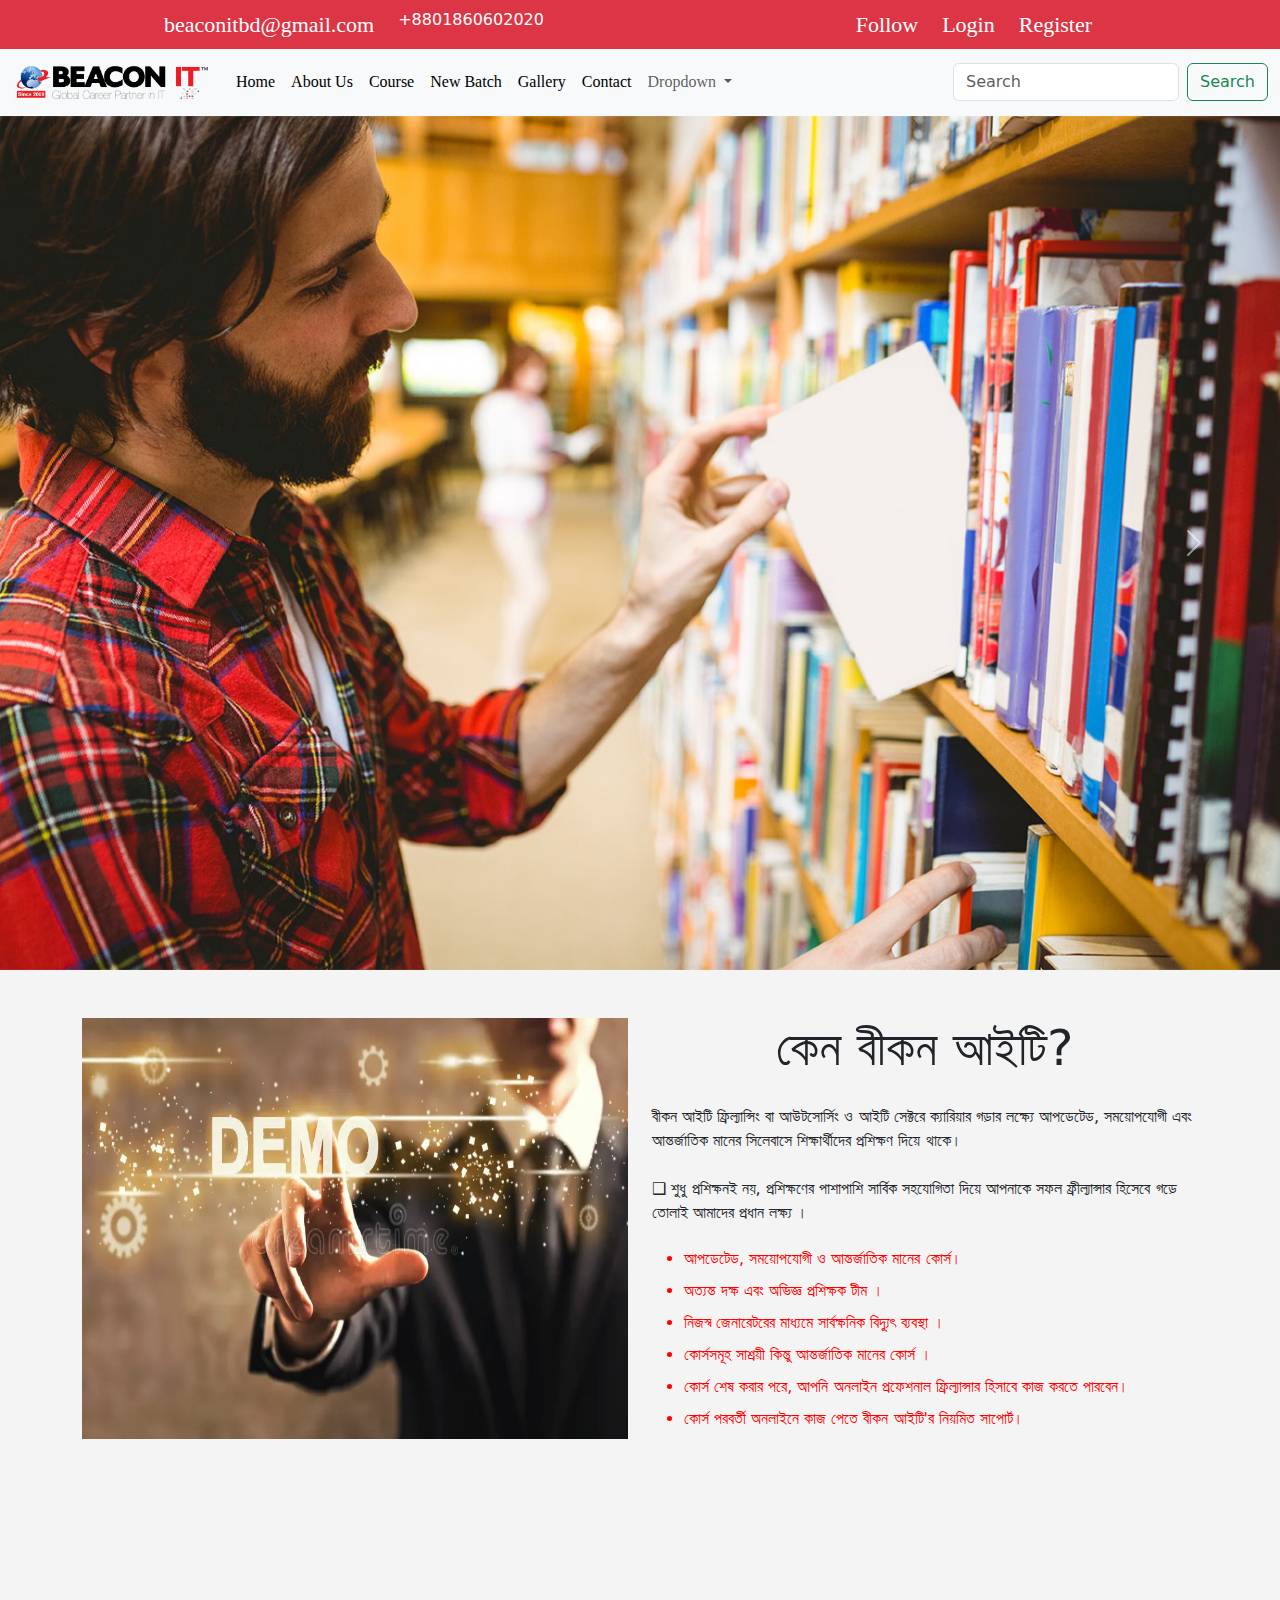
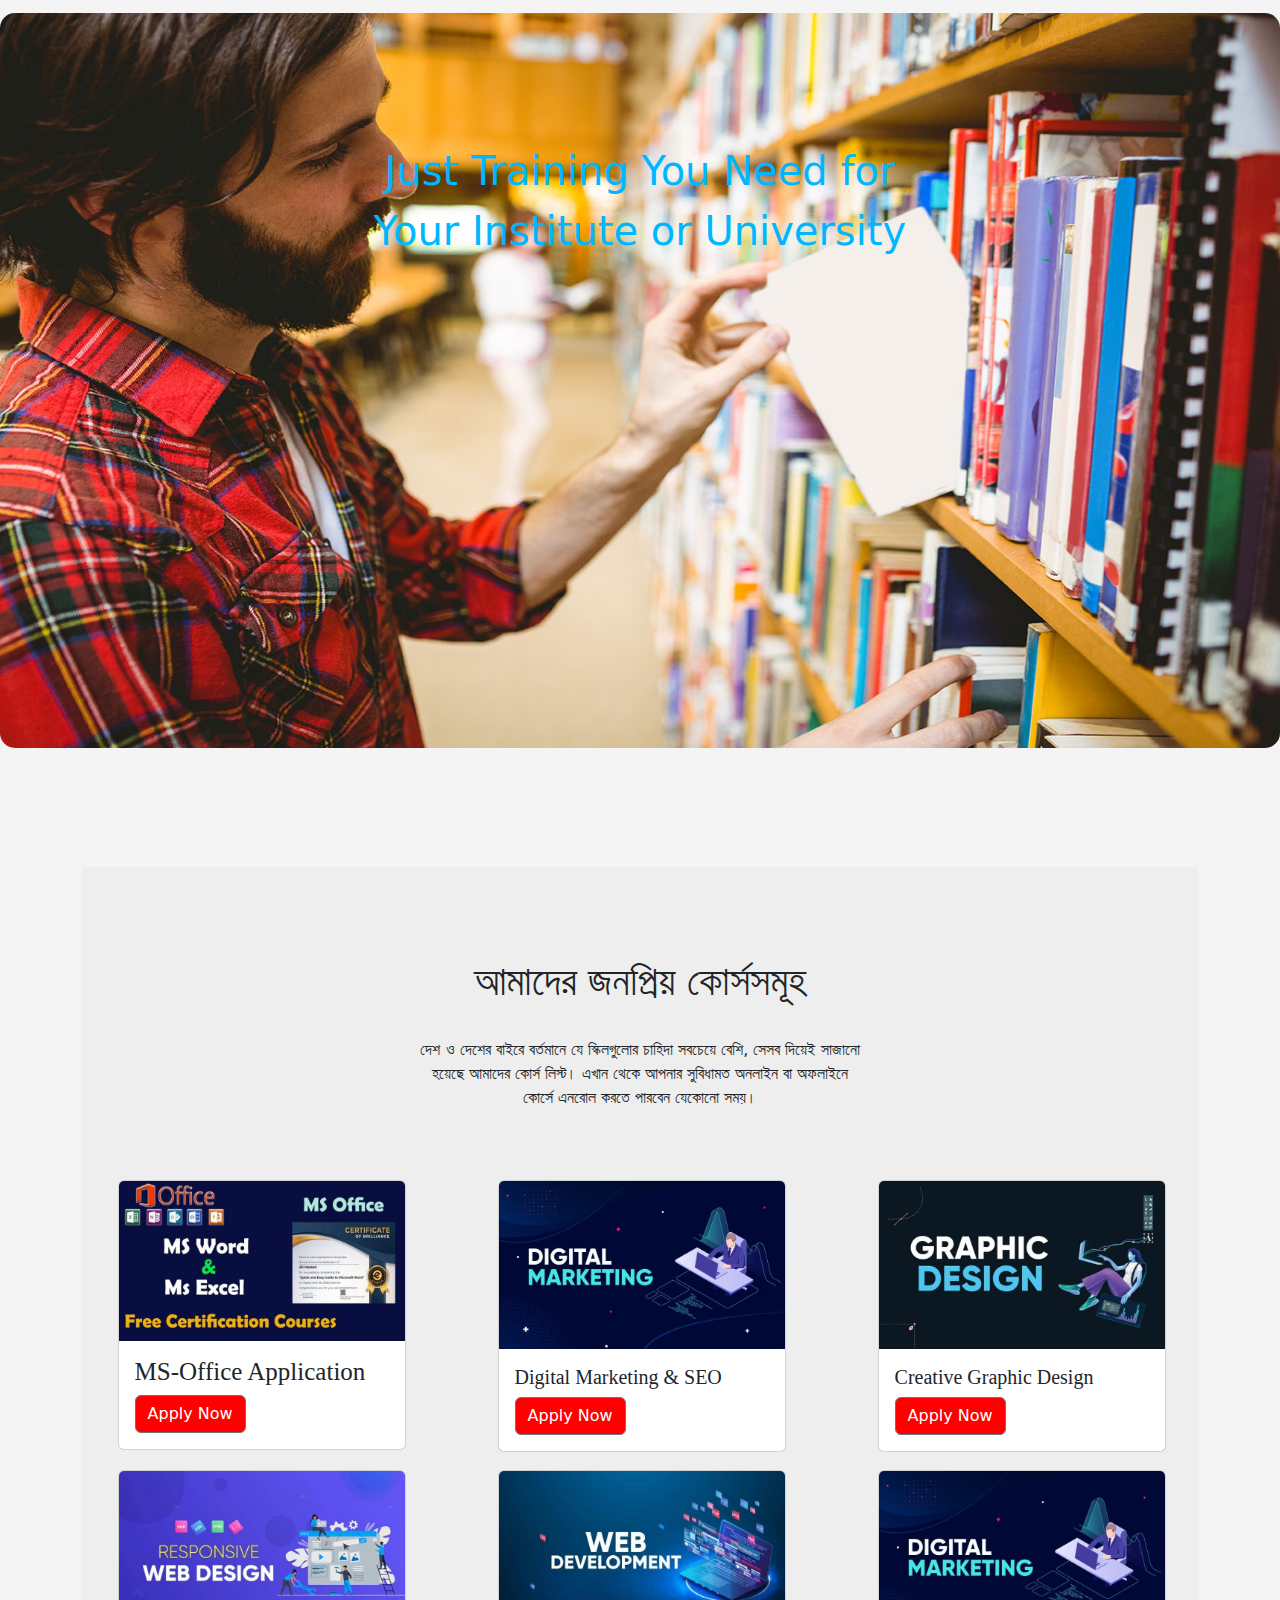
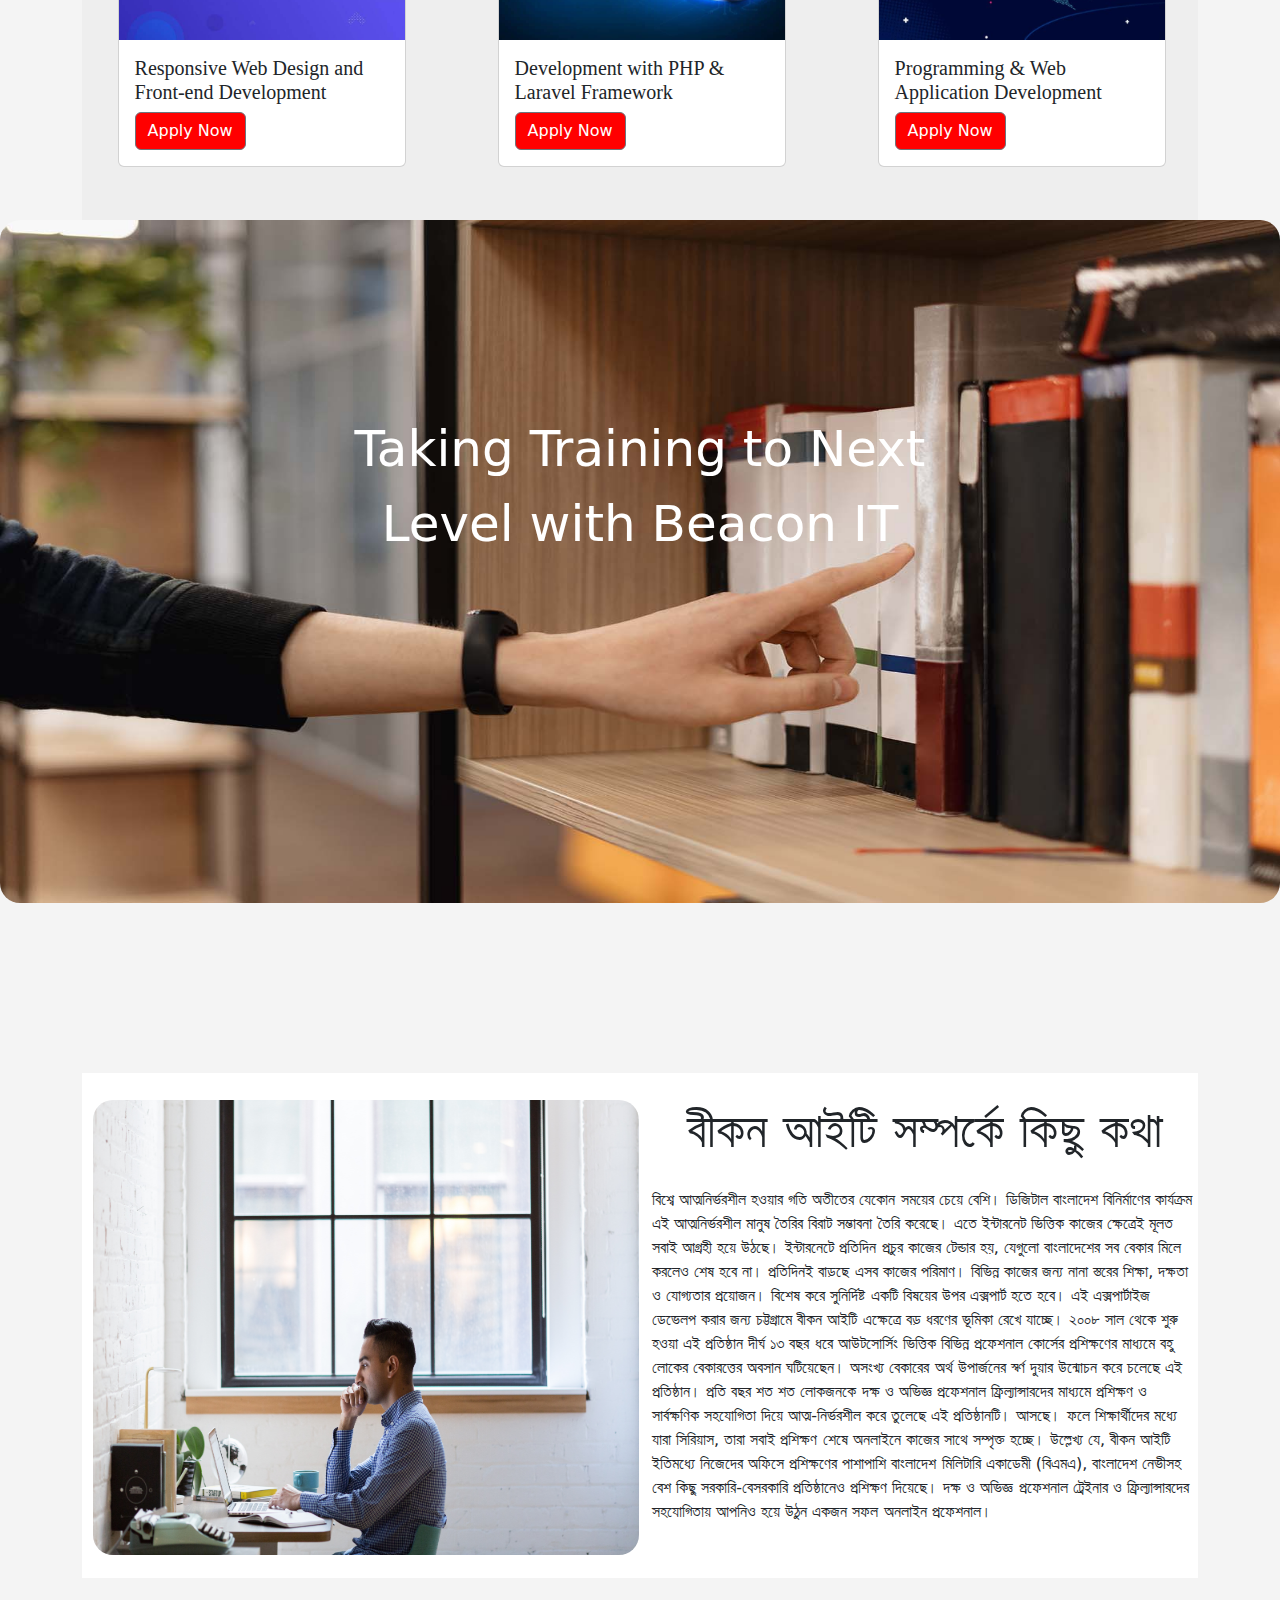
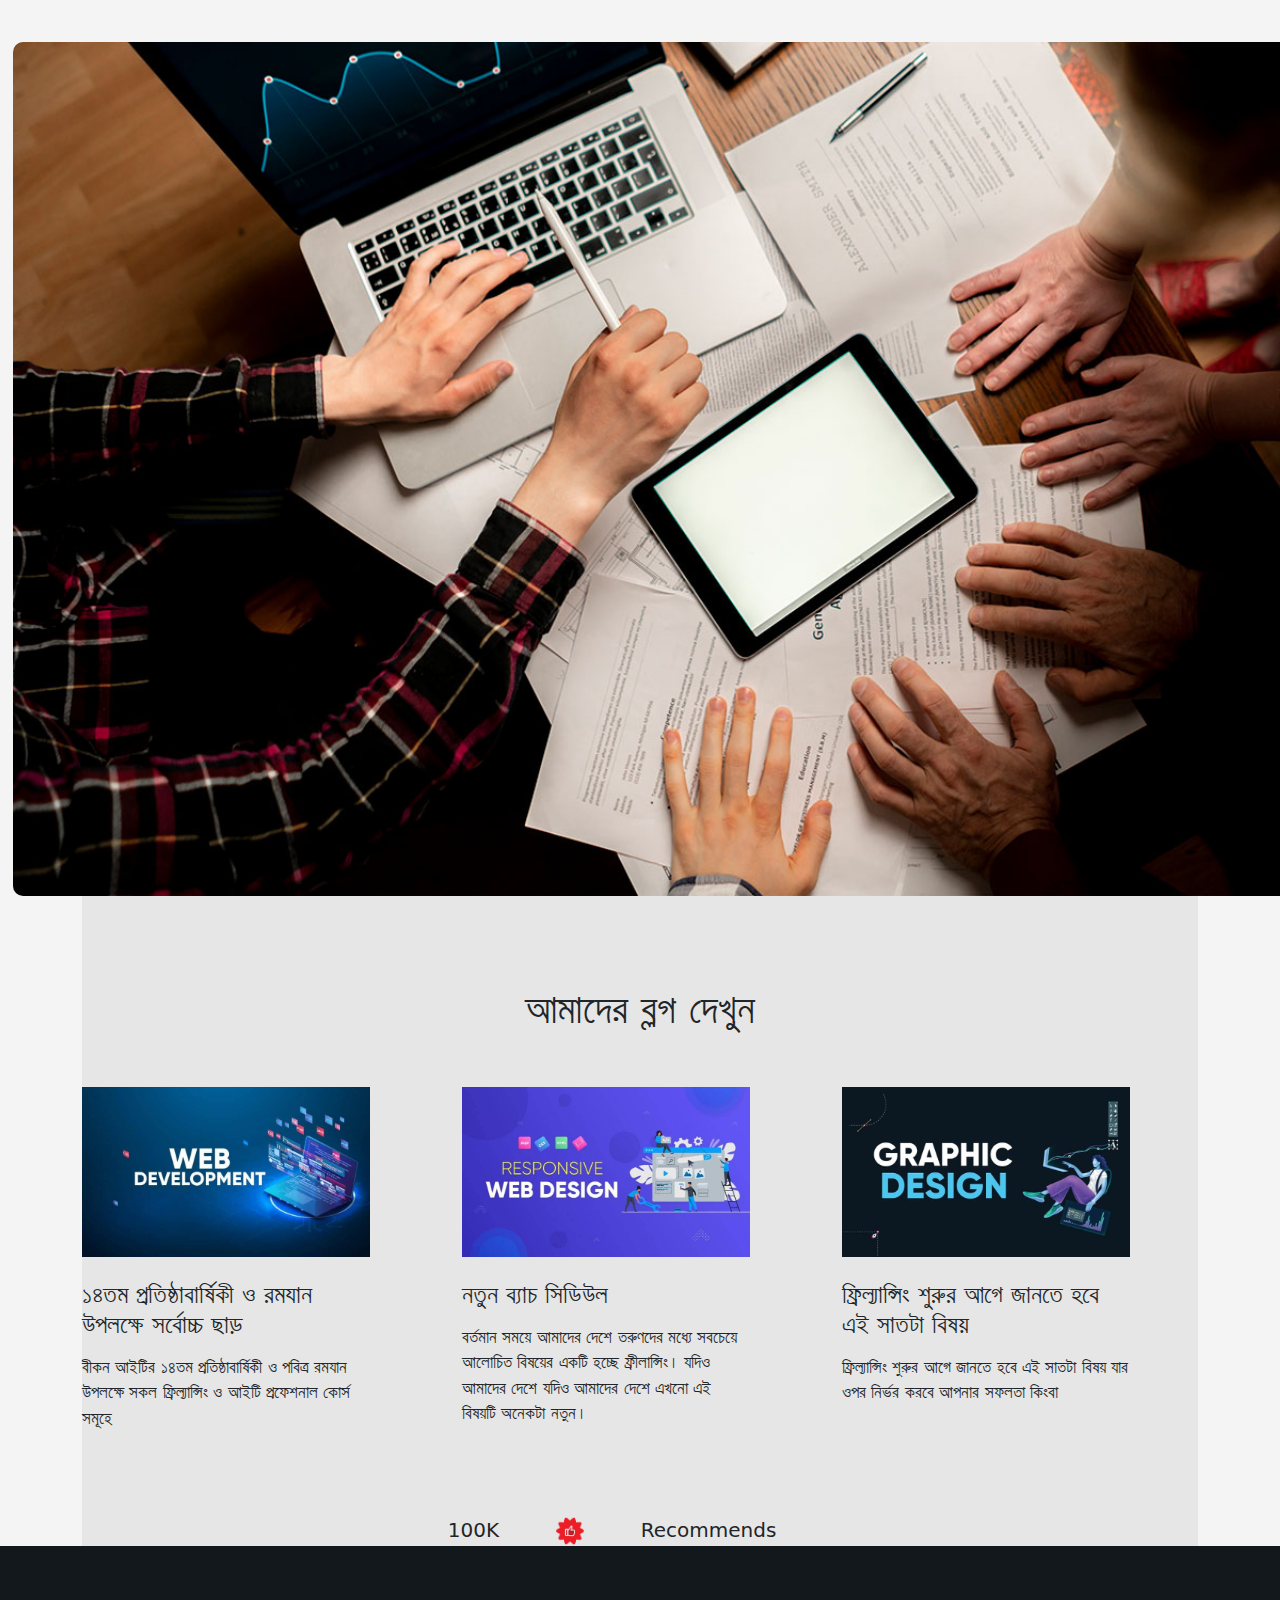
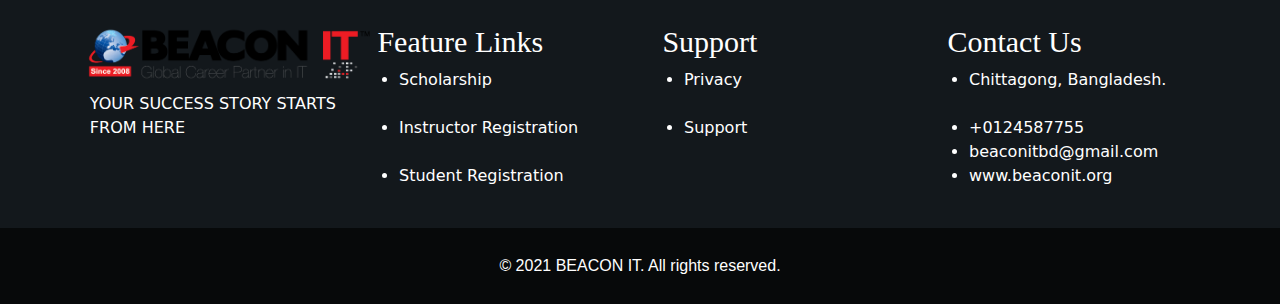
<file: index.html>
<!DOCTYPE html>
<html lang="en">
<head>
    <meta charset="UTF-8">
    <meta name="viewport" content="width=device-width, initial-scale=1.0">
    <title>Beconit.com</title>
    <link rel="stylesheet" href="css/bootstrap.min.css">
    <link rel="stylesheet" href="style.css">
    <link rel="stylesheet" href="https://cdnjs.cloudflare.com/ajax/libs/font-awesome/6.4.2/css/all.min.css" integrity="sha512-z3gLpd7yknf1YoNbCzqRKc4qyor8gaKU1qmn+CShxbuBusANI9QpRohGBreCFkKxLhei6S9CQXFEbbKuqLg0DA==" crossorigin="anonymous" referrerpolicy="no-referrer" />
</head>
<body>
    <!-- top-bar -->
    <div class="row">
        <div class="col-12">
            <div class="d-flex justify-content-around bg-danger text-white p-2">
                <div class="d-flex">
                    <div class="me-4"> beaconitbd@gmail.com </div>
                    <div> +8801860602020 </div>
                </div>
                <div class="d-flex">
                    <div class="me-4">Follow</div>
                    <div class="me-4">Login</div>
                    <div class="me-4">Register</div>
                </div>
            </div>
        </div>
    </div>
    <!-- end -->
 <!-- navabr -->
 
 <nav class="navbar navbar-expand-lg bg-body-tertiary">
    <div class="container-fluid">
      <a class="navbar-brand" href="#"><img class="logo" src="./logo/logo.png" alt=""></a>
      <button class="navbar-toggler" type="button" data-bs-toggle="collapse" data-bs-target="#navbarSupportedContent" aria-controls="navbarSupportedContent" aria-expanded="false" aria-label="Toggle navigation">
        <span class="navbar-toggler-icon"></span>
      </button>
      <div class="collapse navbar-collapse" id="navbarSupportedContent">
        <ul class="navbar-nav me-auto mb-2 mb-lg-0">
          <li class="nav-item">
            <a class="nav-link active fonttag" aria-current="page" href="#">Home</a>
          </li>
          <li class="nav-item">
            <a class="nav-link active fonttag" aria-current="page" href="./About.html">About Us</a>
          </li>
          <li class="nav-item">
            <a class="nav-link active fonttag" href="#">Course</a>
          </li>
          <li class="nav-item">
            <a class="nav-link active fonttag" href="#">New Batch</a>
          </li>
          <li class="nav-item">
            <a class="nav-link active fonttag" href="#">Gallery</a>
          </li>
          <li class="nav-item">
            <a class="nav-link active fonttag" href="./course.html">Contact</a>
          </li>
          <li class="nav-item dropdown fonttag">
            <a class="nav-link dropdown-toggle" href="#" role="button" data-bs-toggle="dropdown" aria-expanded="false">
              Dropdown
            </a>
            <ul class="dropdown-menu">
              <li><a class="dropdown-item" href="#">Action</a></li>
              <li><a class="dropdown-item" href="#">Another action</a></li>
              <li><hr class="dropdown-divider"></li>
              <li><a class="dropdown-item" href="#">Something else here</a></li>
            </ul>
          </li>
        </ul>
        <form class="d-flex" role="search">
          <input class="form-control me-2" type="search" placeholder="Search" aria-label="Search">
          <button class="btn btn-outline-success" type="submit">Search</button>
        </form>
      </div>
    </div>
  </nav>


  <!-- end -->
  <!-- slider -->
  <div class="row">
    <div id="carouselExampleFade" class="carousel slide carousel-fade" data-bs-ride="carousel">
      <div class="carousel-inner">
        <div class="carousel-item active">
          <img src="./slider/2.jpg" class="d-block w-100" alt="...">
        </div>
        <div class="carousel-item">
          <img src="./slider/1.jpg" class="d-block w-100" alt="...">
        </div>
        <div class="carousel-item">
          <img src="./slider/5.jpg" class="d-block w-100" alt="...">
        </div>
      </div>
      <button class="carousel-control-prev" type="button" data-bs-target="#carouselExampleFade" data-bs-slide="prev">
        <span class="carousel-control-prev-icon" aria-hidden="true"></span>
        <span class="visually-hidden">Previous</span>
      </button>
      <button class="carousel-control-next" type="button" data-bs-target="#carouselExampleFade" data-bs-slide="next">
        <span class="carousel-control-next-icon" aria-hidden="true"></span>
        <span class="visually-hidden">Next</span>
      </button>
    </div>
  </div>
  <!-- কেন বীকন আইটি? -->
  <div class="container mt-5">
    <div class="banner1">
    <div class="row">
      <div class="col-sm-12 col-md-6 col-lg-6">
          <img src="./logo/demo.png" alt="">
      </div>
      <div class="col-sm-12 col-md-6 col-lg-6">
        <h2 class="h2-tag">কেন বীকন আইটি?</h2>
        <p class="p-tag">

          বীকন আইটি ফ্রিল্যান্সিং বা আউটসোর্সিং ও আইটি সেক্টরে ক্যারিয়ার গড়ার লক্ষ্যে আপডেটেড, সময়োপযোগী এবং আন্তর্জাতিক মানের সিলেবাসে শিক্ষার্থীদের প্রশিক্ষণ দিয়ে থাকে। 
          
         <br><br> ❑ শুধু প্রশিক্ষনই নয়, প্রশিক্ষণের পাশাপাশি সার্বিক সহযোগিতা দিয়ে আপনাকে সফল ফ্রীল্যান্সার হিসেবে গড়ে তোলাই আমাদের প্রধান লক্ষ্য ।
          </p>
          <ul class="ul-tag">
            <li>আপডেটেড, সময়োপযোগী ও আন্তর্জাতিক মানের কোর্স। </li>
            <li class="mt-2"> অত্যন্ত দক্ষ এবং অভিজ্ঞ প্রশিক্ষক টীম । </li>
            <li class="mt-2"> নিজস্ব জেনারেটরের মাধ্যমে সার্বক্ষনিক বিদ্যুৎ ব্যবস্থা । </li>
            <li class="mt-2"> কোর্সসমূহ সাশ্রয়ী কিন্তু আন্তর্জাতিক মানের কোর্স । </li>
            <li class="mt-2">কোর্স শেষ করার পরে, আপনি অনলাইন প্রফেশনাল ফ্রিল্যান্সার হিসাবে কাজ করতে পারবেন। </li>
            <li class="mt-2"> কোর্স পরবর্তী অনলাইনে কাজ পেতে বীকন আইটি'র নিয়মিত সাপোর্ট। </li>
          </ul>
      </div>
    </div>
  </div>
  </div>
  <!-- img1 -->
  <div class="img1">
  <div class="row">
    <div class="col-12">
      <p>Just Training You Need for <br>
        Your Institute or University </p>
      <img class="img1" src="./slider/2.jpg" alt="">
    </div>
  </div>
</div>
<!-- আমাদের জনপ্রিয় কোর্সসমূহ  card-->

  <div class="container">
    <div class="text">
    <div class="row">
      <div class="col-12">
        <h1>আমাদের জনপ্রিয় কোর্সসমূহ</h1>
        <p>দেশ ও দেশের বাইরে বর্তমানে যে স্কিলগুলোর চাহিদা সবচেয়ে বেশি, সেসব দিয়েই সাজানো <br> হয়েছে আমাদের কোর্স লিস্ট। এখান থেকে আপনার সুবিধামত অনলাইন বা অফলাইনে <br>কোর্সে এনরোল করতে পারবেন যেকোনো সময়।</p>
      </div>
      <div class="col-sm-12 col-md-6 col-lg-4">
        <div class="card card1" style="width: 18rem;">
          <img src="./card/1.jpg" class="card-img-top" alt="...">
          <div class="card-body">
            <h3>MS-Office Application</h3>
            <a href="#" class="btn btn-secondary apply">Apply Now</a>
          </div>
        </div>
      </div>
      <div class="col-sm-12 col-md-6 col-lg-4">
        <div class="card card2" style="width: 18rem;">
          <img src="./card/2.jpg" class="card-img-top" alt="...">
          <div class="card-body">
            <h3>Digital Marketing & SEO</h3>
            <a href="#" class="btn btn-secondary apply">Apply Now</a>
          </div>
        </div>
      </div>
      <div class="col-sm-12 col-md-6 col-lg-4">
        <div class="card card3" style="width: 18rem;">
          <img src="./card/3.jpg" class="card-img-top" alt="...">
          <div class="card-body">
            <h3>Creative Graphic Design </h3>
            <a href="#" class="btn btn-secondary apply">Apply Now</a>
          </div>
        </div>
      </div>
      <div class="col-sm-12 col-md-6 col-lg-4">
        <div class="card card4" style="width: 18rem;">
          <img src="./card/4.jpg" class="card-img-top" alt="...">
          <div class="card-body">
            <h3>Responsive Web Design and Front-end Development</h3>
            <a href="#" class="btn btn-secondary apply">Apply Now</a>
          </div>
        </div>
      </div>
      <div class="col-sm-12 col-md-6 col-lg-4">
        <div class="card card5" style="width: 18rem;">
          <img src="./card/5.jpg" class="card-img-top" alt="...">
          <div class="card-body">
            <h3> Development with PHP & Laravel Framework</h3>
            <a href="#" class="btn btn-secondary apply">Apply Now</a>
          </div>
        </div>
      </div>
      <div class="col-sm-12 col-md-6 col-lg-4">
        <div class="card card6" style="width: 18rem;">
          <img src="./card/2.jpg" class="card-img-top" alt="...">
          <div class="card-body">
            <h3>Programming & Web Application Development</h3>
            <a href="#" class="btn btn-secondary apply">Apply Now</a>
          </div>
        </div>
      </div>
    </div>
  </div>
  </div>
  <!-- pitcher -->
  <div class="img02">
    <div class="row">
      <div class="col-12">
        <p>Taking Training to Next <br>
          Level with Beacon IT</p>
        <img src="./slider/5.jpg" alt="">
      </div>
    </div>
  </div>
  <!-- banner2 -->
  <div class="container">
    <div class="banner2">
      <div class="row">
        <div class="col-sm-12 col-md-6 col-lg-6">
            <img src="./img/1.jpg" alt="">
        </div>
        <div class="col-sm-12 col-md-6 col-lg-6">
          <h1>বীকন আইটি সম্পর্কে কিছু কথা </h1>
          <p>

            বিশ্বে আত্মনির্ভরশীল হওয়ার গতি অতীতের যেকোন সময়ের চেয়ে বেশি। ডিজিটাল বাংলাদেশ বিনির্মাণের কার্যক্রম এই আত্মনির্ভরশীল মানুষ তৈরির বিরাট সম্ভাবনা তৈরি করেছে। এতে ইন্টারনেট ভিত্তিক কাজের ক্ষেত্রেই মূলত সবাই আগ্রহী হয়ে উঠছে। ইন্টারনেটে প্রতিদিন প্রচুর কাজের টেন্ডার হয়, যেগুলো বাংলাদেশের সব বেকার মিলে করলেও শেষ হবে না। প্রতিদিনই বাড়ছে এসব কাজের পরিমাণ। বিভিন্ন কাজের জন্য নানা স্তরের শিক্ষা, দক্ষতা ও যোগ্যতার প্রয়োজন। বিশেষ করে সুনির্দিষ্ট একটি বিষয়ের উপর এক্সপার্ট হতে হবে। এই এক্সপার্টাইজ ডেভেলপ করার জন্য চট্টগ্রামে বীকন আইটি এক্ষেত্রে বড় ধরণের ভূমিকা রেখে যাচ্ছে। ২০০৮ সাল থেকে শুরু হওয়া এই প্রতিষ্ঠান দীর্ঘ ১৩ বছর ধরে আউটসোর্সিং ভিত্তিক বিভিন্ন প্রফেশনাল কোর্সের প্রশিক্ষণের মাধ্যমে বহু লোকের বেকারত্তের অবসান ঘটিয়েছেন। অসংখ্য বেকারের অর্থ উপার্জনের স্বর্ণ দুয়ার উন্মোচন করে চলেছে এই প্রতিষ্ঠান। প্রতি বছর শত শত লোকজনকে দক্ষ ও অভিজ্ঞ প্রফেশনাল ফ্রিল্যান্সারদের মাধ্যমে প্রশিক্ষণ ও  সার্বক্ষণিক সহযোগিতা দিয়ে আত্ম-নির্ভরশীল করে তুলেছে এই প্রতিষ্ঠানটি।  আসছে। ফলে শিক্ষার্থীদের মধ্যে যারা সিরিয়াস, তারা সবাই প্রশিক্ষণ শেষে অনলাইনে কাজের সাথে সম্পৃক্ত হচ্ছে। উল্লেখ্য যে, বীকন আইটি ইতিমধ্যে নিজেদের অফিসে প্রশিক্ষণের পাশাপাশি বাংলাদেশ মিলিটারি একাডেমী (বিএমএ), বাংলাদেশ নেভীসহ বেশ কিছু সরকারি-বেসরকারি প্রতিষ্ঠানেও প্রশিক্ষণ দিয়েছে।
            দক্ষ ও অভিজ্ঞ প্রফেশনাল ট্রেইনার ও ফ্রিল্যান্সারদের সহযোগিতায় আপনিও হয়ে উঠুন একজন সফল অনলাইন প্রফেশনাল।
            </p>
        </div>
      </div>
    </div>
  </div>
  <!-- img3 -->
  <div class="img3">
    <div class="row">
      <div class="col-12">
        <img src="./img/2.jpg" alt="">
      </div>
    </div>
  </div>
<!-- আমাদের ব্লগ দেখুন -->
  <div class="container">
    <div class="myblog">
      <div class="row">
        <div class="col-12">
          <h1>আমাদের ব্লগ দেখুন</h1>
        </div>

        <div class="col-sm-12 col-md-6 col-lg-4">
          <div class=" card11" style="width: 18rem;">
            <img src="./card/5.jpg" class="card-img-top" alt="...">
            <div class="card-body">
              <h5>১৪তম প্রতিষ্ঠাবার্ষিকী ও রমযান উপলক্ষে সর্বোচ্চ ছাড়</h5>
              <p>বীকন আইটির ১৪তম প্রতিষ্ঠাবার্ষিকী ও পবিত্র রমযান উপলক্ষে সকল ফ্রিল্যান্সিং ও আইটি প্রফেশনাল কোর্স সমূহে</p>
              
            </div>
          </div>
        </div>
        <div class="col-sm-12 col-md-6 col-lg-4">
          <div class=" card12" style="width: 18rem;">
            <img src="./card/4.jpg" class="card-img-top" alt="...">
            <div class="card-body">
              <h5>নতুন ব্যাচ সিডিউল</h5>
             <p>বর্তমান সময়ে আমাদের দেশে তরুণদের মধ্যে সবচেয়ে আলোচিত বিষয়ের একটি হচ্ছে ফ্রীলান্সিং। যদিও আমাদের দেশে যদিও আমাদের দেশে এখনো এই বিষয়টি অনেকটা নতুন।</p>
              
            </div>
          </div>
        </div>
        <div class="col-sm-12 col-md-6 col-lg-4">
          <div class=" card13" style="width: 18rem;">
            <img src="./card/3.jpg" class="card-img-top" alt="...">
            <div class="card-body">
             <h5>ফ্রিল্যান্সিং শুরুর আগে জানতে হবে এই সাতটা বিষয়</h5>
             <p>ফ্রিল্যান্সিং শুরুর আগে জানতে হবে এই সাতটা বিষয় যার ওপর নির্ভর করবে আপনার সফলতা কিংবা</p>
              
            </div>
          </div>
        </div>
        <!-- 100K -->
        <div class=" d-flex justify-content-center tag2">
          <div class="tag2">100K</div>
          <div class="tag2"><img class="liketag" src="./like/still-performing-1.png.webp" alt=""></div>
          <div class="tag2">Recommends</div>
        </div>
        <!-- 100K not finish -->
      </div>
    </div>
  </div>
  <!-- *** -->
  <!-- footer -->
  <div class="footer">
    <div class="container">
      <div class="row">
        <div class="col-sm-12 col-md-4 col-lg-3">
          <img class="lgo" src="./logo/logo.png" alt="">
          <p>YOUR SUCCESS STORY STARTS FROM HERE</p>
        </div>

        <div class="col-sm-12 col-md-4 col-lg-3">
          <h4>Feature Links</h4>
          <ul>
            <li>Scholarship</li> <br>
            <li>Instructor Registration</li> <br>
            <li>Student Registration</li> <br>
          </ul>
        </div>

        <div class="col-sm-12 col-md-4 col-lg-3">
          <h4>Support</h4>
          <ul>
            <li>Privacy</li><br>
            <li>Support</li> <br>
          </ul>
        </div>

        <div class="col-sm-12 col-md-4 col-lg-3">
          <h4>Contact Us</h4>
          <ul>
            <li>Chittagong, Bangladesh.</li><br>
            <li>+0124587755</li>
            <li>beaconitbd@gmail.com</li>
            <li>www.beaconit.org</li> <br>
          </ul>
        </div>
      </div>
    </div>
  </div>
  <!-- another footer -->
  <div class="another-footer">
    <div class="row">
      <div class="col-12">
        <p>© 2021 BEACON IT. All rights reserved.</p>
      </div>
    </div>
  </div>

    <script src="js/bootstrap.bundle.min.js"></script>
</body>
</html>
</file>
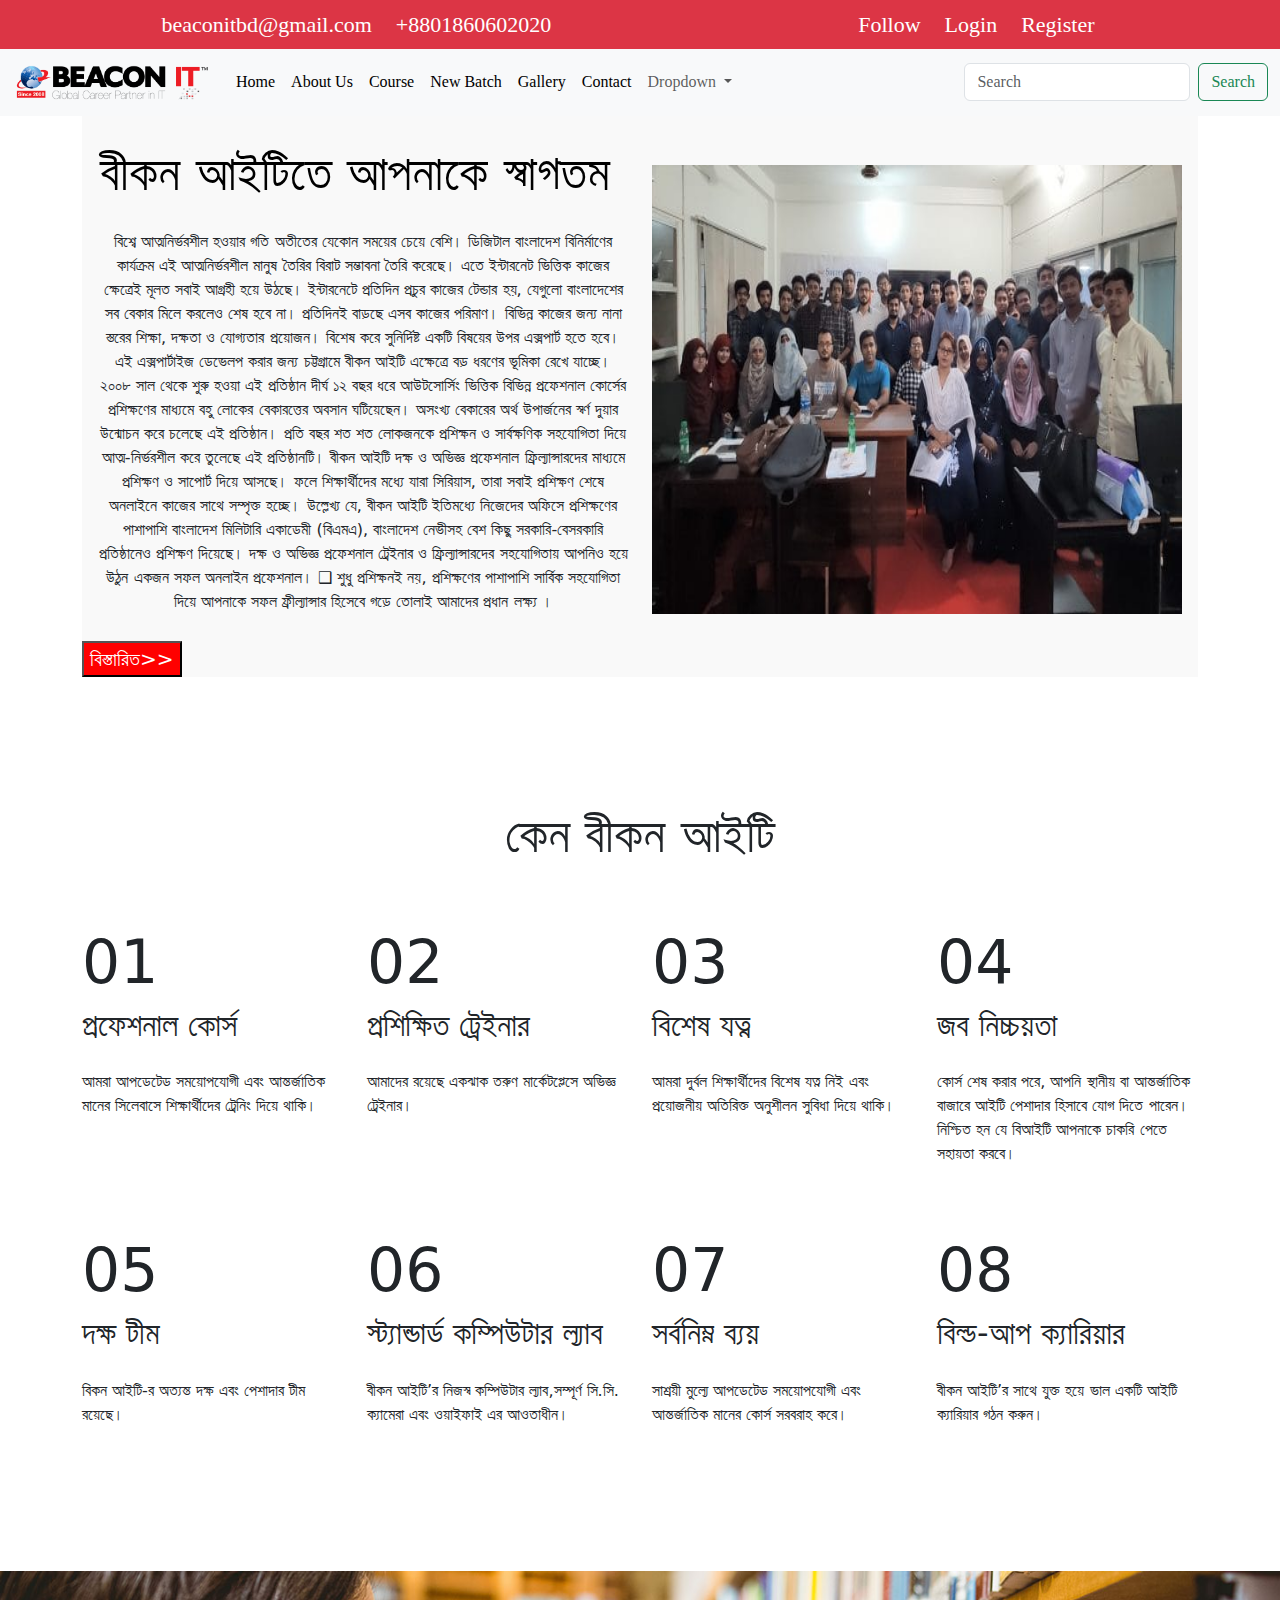
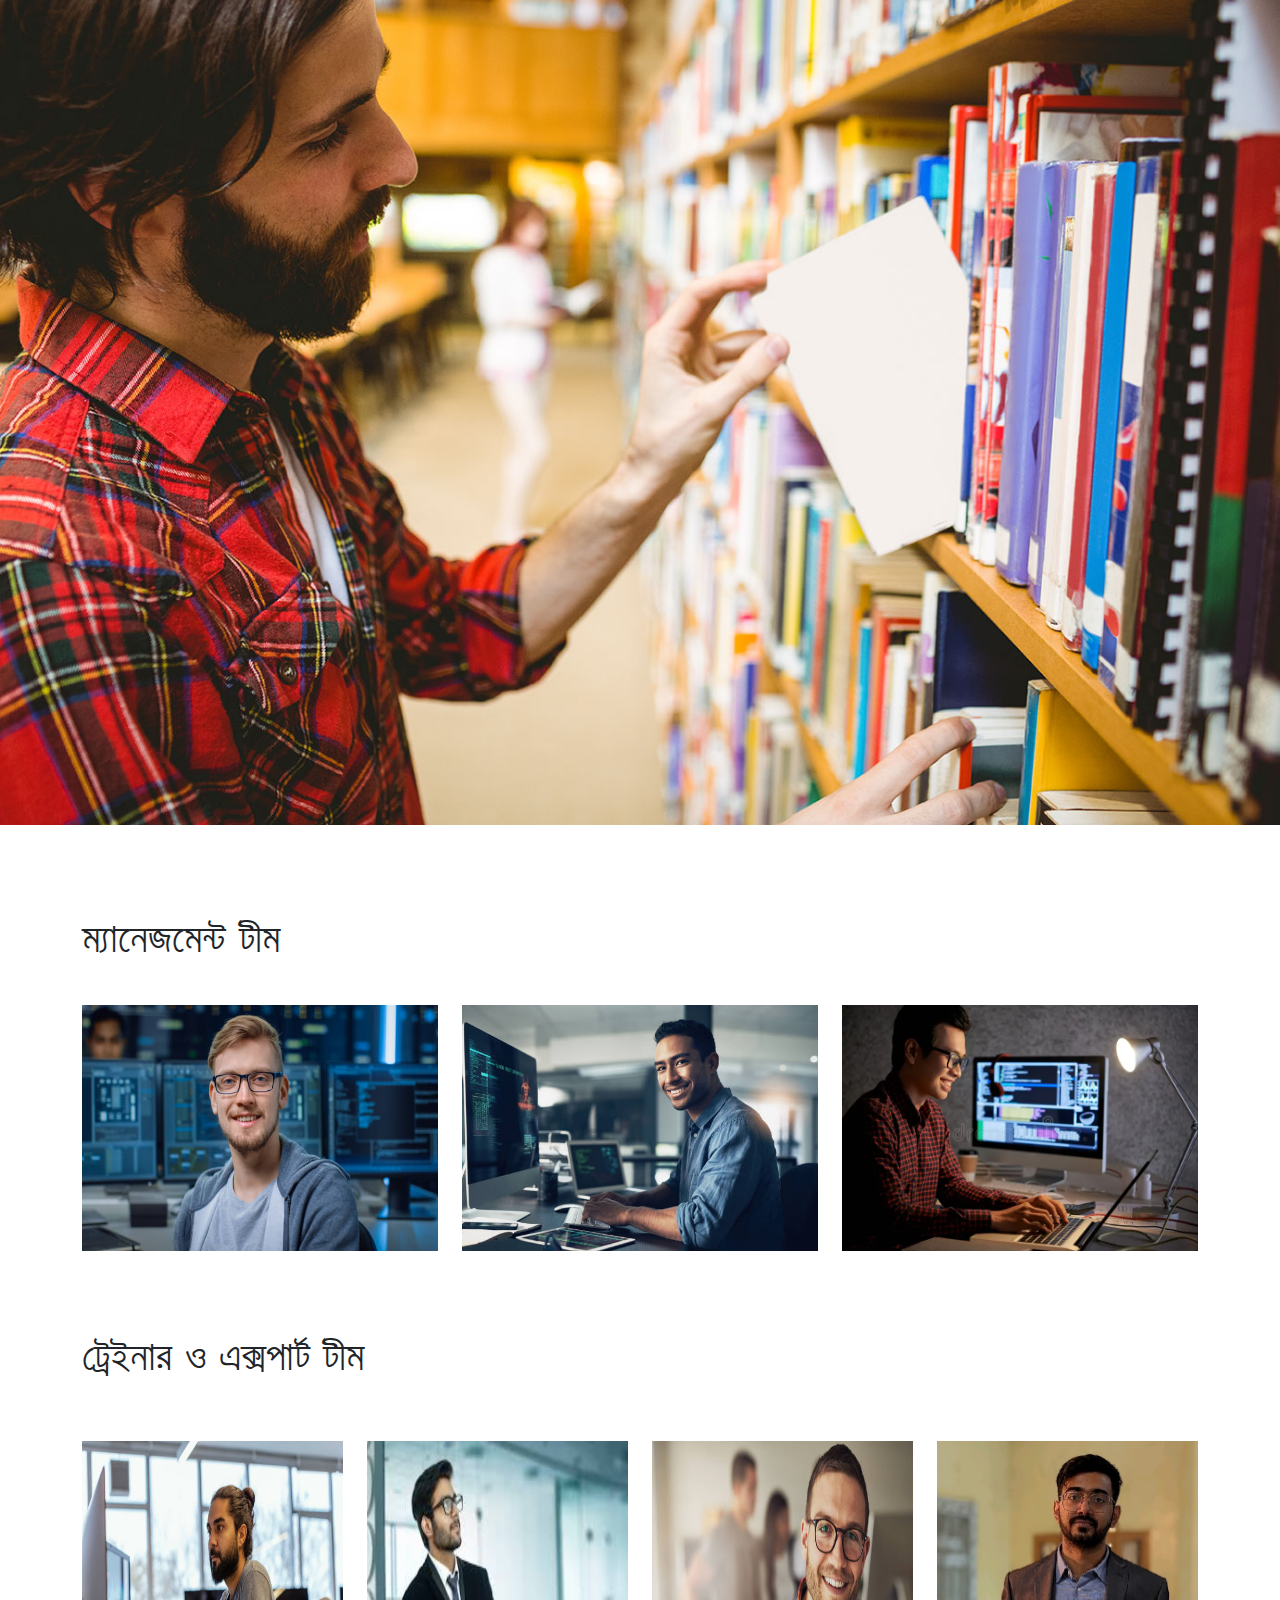
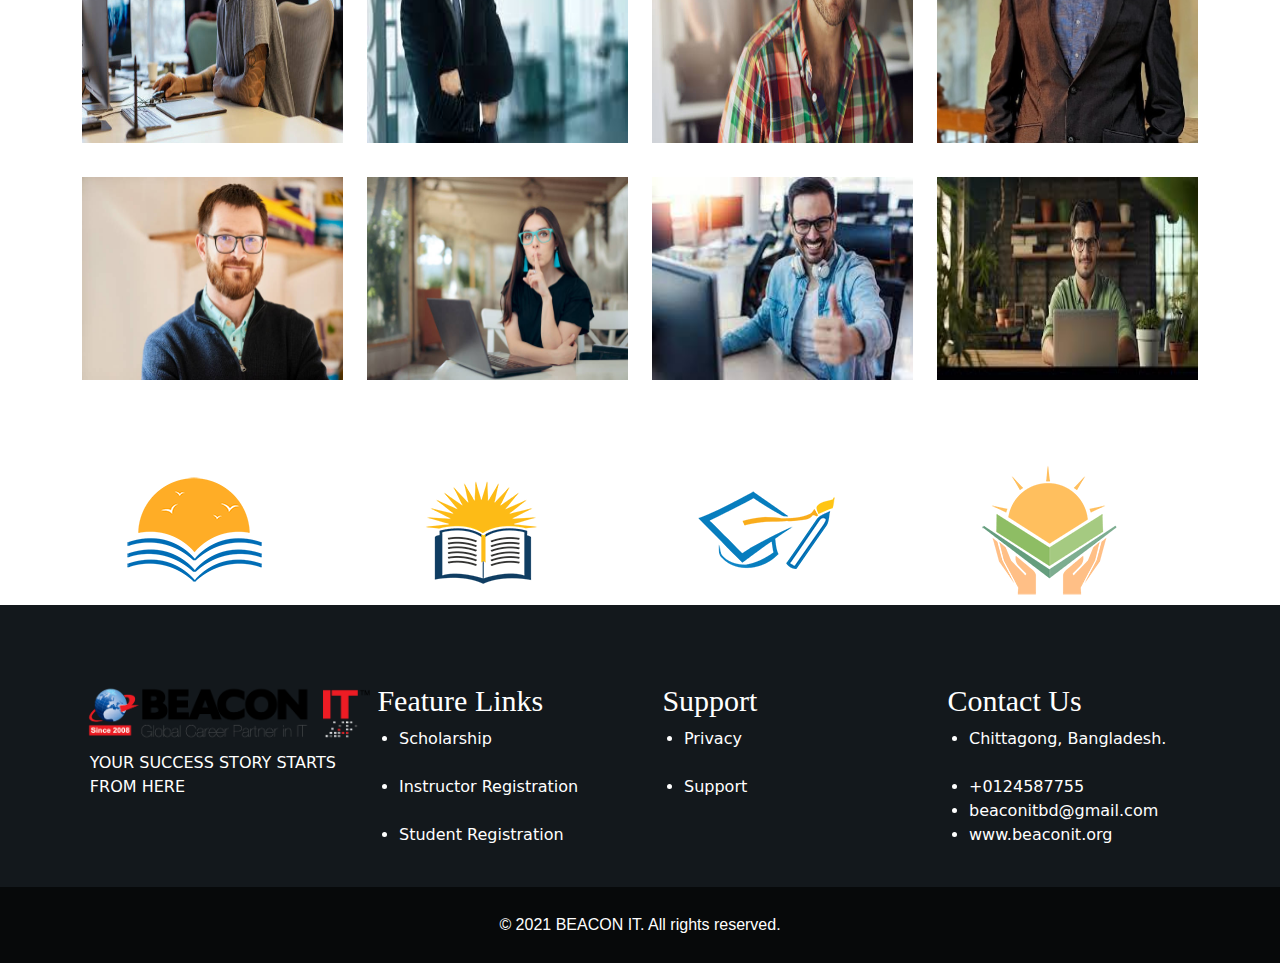
<file: About.html>
<!DOCTYPE html>
<html lang="en">
<head>
    <meta charset="UTF-8">
    <meta name="viewport" content="width=device-width, initial-scale=1.0">
    <title>Document</title>
    <link rel="stylesheet" href="css/bootstrap.min.css">
    <link rel="stylesheet" href="aboutstyle.css">
</head>
<body>
    <!-- top-bar -->
    <div class="row">
        <div class="col-12">
            <div class="d-flex justify-content-around bg-danger text-white p-2">
                <div class="d-flex">
                    <div class="me-4"> beaconitbd@gmail.com </div>
                    <div> +8801860602020 </div>
                </div>
                <div class="d-flex">
                    <div class="me-4">Follow</div>
                    <div class="me-4">Login</div>
                    <div class="me-4">Register</div>
                </div>
            </div>
        </div>
    </div>
    <!-- end -->
    <!-- navbar -->
    <nav class="navbar navbar-expand-lg bg-body-tertiary">
        <div class="container-fluid">
          <a class="navbar-brand" href="#"><img class="logo" src="./logo/logo.png" alt=""></a>
          <button class="navbar-toggler" type="button" data-bs-toggle="collapse" data-bs-target="#navbarSupportedContent" aria-controls="navbarSupportedContent" aria-expanded="false" aria-label="Toggle navigation">
            <span class="navbar-toggler-icon"></span>
          </button>
          <div class="collapse navbar-collapse" id="navbarSupportedContent">
            <ul class="navbar-nav me-auto mb-2 mb-lg-0">
              <li class="nav-item">
                <a class="nav-link active fonttag" aria-current="page" href="./index.html">Home</a>
              </li>
              <li class="nav-item">
                <a class="nav-link active fonttag" aria-current="page" href="./About.html">About Us</a>
              </li>
              <li class="nav-item">
                <a class="nav-link active fonttag" href="./course.html">Course</a>
              </li>
              <li class="nav-item">
                <a class="nav-link active fonttag" href="#">New Batch</a>
              </li>
              <li class="nav-item">
                <a class="nav-link active fonttag" href="#">Gallery</a>
              </li>
              <li class="nav-item">
                <a class="nav-link active fonttag" href="#">Contact</a>
              </li>
              <li class="nav-item dropdown fonttag">
                <a class="nav-link dropdown-toggle" href="#" role="button" data-bs-toggle="dropdown" aria-expanded="false">
                  Dropdown
                </a>
                <ul class="dropdown-menu">
                  <li><a class="dropdown-item" href="#">Action</a></li>
                  <li><a class="dropdown-item" href="#">Another action</a></li>
                  <li><hr class="dropdown-divider"></li>
                  <li><a class="dropdown-item" href="#">Something else here</a></li>
                </ul>
              </li>
            </ul>
            <form class="d-flex" role="search">
              <input class="form-control me-2" type="search" placeholder="Search" aria-label="Search">
              <button class="btn btn-outline-success" type="submit">Search</button>
            </form>
          </div>
        </div>
      </nav>
      <!-- end -->
      <div class="container">
        <div class="testabout">
            <div class="row">
                <div class="col-sm-12 col-md-6 col-lg-6">
                    <h4>বীকন আইটিতে আপনাকে স্বাগতম</h4>
                    <p>বিশ্বে আত্মনির্ভরশীল হওয়ার গতি অতীতের যেকোন সময়ের চেয়ে বেশি। ডিজিটাল বাংলাদেশ বিনির্মাণের কার্যক্রম এই আত্মনির্ভরশীল মানুষ তৈরির বিরাট সম্ভাবনা তৈরি করেছে। এতে ইন্টারনেট ভিত্তিক কাজের ক্ষেত্রেই মূলত সবাই আগ্রহী হয়ে উঠছে। ইন্টারনেটে প্রতিদিন প্রচুর কাজের টেন্ডার হয়, যেগুলো বাংলাদেশের সব বেকার মিলে করলেও শেষ হবে না। প্রতিদিনই বাড়ছে এসব কাজের পরিমাণ। বিভিন্ন কাজের জন্য নানা স্তরের শিক্ষা, দক্ষতা ও যোগ্যতার প্রয়োজন। বিশেষ করে সুনির্দিষ্ট একটি বিষয়ের উপর এক্সপার্ট হতে হবে। এই এক্সপার্টাইজ ডেভেলপ করার জন্য চট্টগ্রামে বীকন আইটি এক্ষেত্রে বড় ধরণের ভূমিকা রেখে যাচ্ছে। ২০০৮ সাল থেকে শুরু হওয়া এই প্রতিষ্ঠান দীর্ঘ ১২ বছর ধরে আউটসোর্সিং ভিত্তিক বিভিন্ন প্রফেশনাল কোর্সের প্রশিক্ষণের মাধ্যমে বহু লোকের বেকারত্তের অবসান ঘটিয়েছেন। অসংখ্য বেকারের অর্থ উপার্জনের স্বর্ণ দুয়ার উন্মোচন করে চলেছে এই প্রতিষ্ঠান। প্রতি বছর শত শত লোকজনকে প্রশিক্ষন ও সার্বক্ষণিক সহযোগিতা দিয়ে আত্ম-নির্ভরশীল করে তুলেছে এই প্রতিষ্ঠানটি। বীকন আইটি দক্ষ ও অভিজ্ঞ প্রফেশনাল ফ্রিল্যান্সারদের মাধ্যমে প্রশিক্ষণ ও সাপোর্ট দিয়ে আসছে। ফলে শিক্ষার্থীদের মধ্যে যারা সিরিয়াস, তারা সবাই প্রশিক্ষণ শেষে অনলাইনে কাজের সাথে সম্পৃক্ত হচ্ছে। উল্লেখ্য যে, বীকন আইটি ইতিমধ্যে নিজেদের অফিসে প্রশিক্ষণের পাশাপাশি বাংলাদেশ মিলিটারি একাডেমী (বিএমএ), বাংলাদেশ নেভীসহ বেশ কিছু সরকারি-বেসরকারি প্রতিষ্ঠানেও প্রশিক্ষণ দিয়েছে। দক্ষ ও অভিজ্ঞ প্রফেশনাল ট্রেইনার ও ফ্রিল্যান্সারদের সহযোগিতায় আপনিও হয়ে উঠুন একজন সফল অনলাইন প্রফেশনাল। ❑ শুধু প্রশিক্ষনই নয়, প্রশিক্ষণের পাশাপাশি সার্বিক সহযোগিতা দিয়ে আপনাকে সফল ফ্রীল্যান্সার হিসেবে গড়ে তোলাই আমাদের প্রধান লক্ষ্য ।</p>

                    <button class="button">বিস্তারিত>></button>
                </div>
                <div class="col-sm-12 col-md-6 col-lg-6">
                    <img class="img33" src="./img/3.jpg" alt="">
                </div>
            </div>
        </div>
      </div>
      <!-- end -->
      <!-- কেন বীকন আইটি  -->
      <div class="it1">
        <div class="row">
            <div class="col-12">
                <h2>কেন বীকন আইটি </h2>
            </div>
        </div>
      </div>
      <!-- card -->
      <div class="container">
        <div class="professional">
            <div class="row">
                <div class="col-sm-12 col-ms-4 col-lg-3">
                    <h1>01</h1>
                    <h2>প্রফেশনাল কোর্স </h2>
                    <p>আমরা আপডেটেড সময়োপযোগী এবং আন্তর্জাতিক মানের সিলেবাসে শিক্ষার্থীদের ট্রেনিং দিয়ে থাকি।</p>
                </div>
                <div class="col-sm-12 col-ms-4 col-lg-3">
                    <h1>02</h1>
                    <h2>প্রশিক্ষিত ট্রেইনার</h2>
                    <p>আমাদের রয়েছে একঝাক তরুণ মার্কেটপ্লেসে অভিজ্ঞ ট্রেইনার। </p>
                </div>
                <div class="col-sm-12 col-ms-4 col-lg-3">
                    <h1>03</h1>
                    <h2>বিশেষ যত্ন</h2>
                    <p>আমরা দুর্বল শিক্ষার্থীদের বিশেষ যত্ন নিই এবং প্রয়োজনীয় অতিরিক্ত অনুশীলন সুবিধা দিয়ে থাকি।</p>
                </div>
                <div class="col-sm-12 col-ms-4 col-lg-3">
                    <h1>04</h1>
                    <h2>জব নিচ্চয়তা</h2>
                    <p>কোর্স শেষ করার পরে, আপনি স্থানীয় বা আন্তর্জাতিক বাজারে আইটি পেশাদার হিসাবে যোগ দিতে পারেন। নিশ্চিত হন যে বিআইটি আপনাকে চাকরি পেতে সহায়তা করবে।</p>
                </div>
                <div class="col-sm-12 col-ms-4 col-lg-3">
                    <h1>05</h1>
                    <h2>দক্ষ টীম</h2>
                    <p>বিকন আইটি-র অত্যন্ত দক্ষ এবং পেশাদার টীম রয়েছে।</p>
                </div>
                <div class="col-sm-12 col-ms-4 col-lg-3">
                    <h1>06</h1>
                    <h2>স্ট্যান্ডার্ড কম্পিউটার ল্যাব</h2>
                    <p>বীকন আইটি’র নিজস্ব কম্পিউটার ল্যাব,সম্পূর্ণ সি.সি. ক্যামেরা এবং ওয়াইফাই এর আওতাধীন।</p>
                </div>
                <div class="col-sm-12 col-ms-4 col-lg-3">
                    <h1>07</h1>
                    <h2>সর্বনিম্ন ব্যয়</h2>
                    <p>সাশ্রয়ী মুল্যে আপডেটেড সময়োপযোগী এবং আন্তর্জাতিক মানের কোর্স সরবরাহ করে।</p>
                </div>
                <div class="col-sm-12 col-ms-4 col-lg-3">
                    <h1>08</h1>
                    <h2>বিল্ড-আপ ক্যারিয়ার </h2>
                    <p>বীকন আইটি’র সাথে যুক্ত হয়ে ভাল একটি আইটি ক্যারিয়ার গঠন করুন। </p>
                </div>
            </div>
          </div>
      </div> 
      <!-- img -->
      <div class="img0">
      <div class="row">
        <div class="col-12">
          <img src="./slider/2.jpg" alt="">
        </div>
      </div>
    </div>

    <!--ম্যানেজমেন্ট টীম-->
    <div class="container">
      <div class="imgsize">
        <div class="row">
          <div class="col-12">
            <h1 class="menagement">ম্যানেজমেন্ট টীম</h1>
          </div>
          <div class="col-sm-12  col-md-6 col-lg-4">
            <img src="./img01/01.jpg" alt="">
          </div>
          <div class="col-sm-12  col-md-6 col-lg-4">
            <img src="./img01/03.jpg" alt="">
          </div>
          <div class="col-sm-12  col-md-6 col-lg-4">
            <img src="./img01/04.png" alt="">
          </div>
        </div>
      </div>
    </div>
    <!-- ট্রেইনার ও এক্সপার্ট টীম -->
    <div class="container">
      <div class="imgsize01">
        <div class="row">
          <div class="col-12">
            <h1 class="team">ট্রেইনার ও এক্সপার্ট টীম</h1>
          </div>
          <div class="col-sm-12 col-md-6 col-lg-3">
            <img src="./img01/05.png" alt="">
          </div>

          <div class="col-sm-12 col-md-6 col-lg-3">
            <img src="./img01/06.jpg" alt="">
          </div>

          <div class="col-sm-12 col-md-6 col-lg-3">
            <img src="./img01/08.jpg" alt="">
          </div>

          <div class="col-sm-12 col-md-6 col-lg-3">
            <img src="./img01/09.jpg" alt="">
          </div>

          <div class="col-sm-12 col-md-6 col-lg-3">
            <img src="./img01/10.jpg" alt="">
          </div>

          <div class="col-sm-12 col-md-6 col-lg-3">
            <img src="./img01/11.jpg" alt="">
          </div>

          <div class="col-sm-12 col-md-6 col-lg-3">
            <img src="./img01/12.jpg" alt="">
          </div>

          <div class="col-sm-12 col-md-6 col-lg-3">
            <img src="./img01/13.jpg" alt="">
          </div>
        </div>
      </div>
    </div>
    <!-- end -->
    <!-- imggg -->

    <div class="container">
      <div class="imgputul">
        <div class="row">
          <div class="col-sm-6 col-md-4 col-lg-3">
            <img src="./img2/01.png" alt="">
          </div>
          <div class="col-sm-6 col-md-4 col-lg-3">
            <img src="./img2/02.png" alt="">
          </div>
          <div class="col-sm-6 col-md-4 col-lg-3">
            <img src="./img2/04.png" alt="">
          </div>
          <div class="col-sm-6 col-md-4 col-lg-3">
            <img src="./img2/05.png" alt="">
          </div>
        </div>
      </div>
    </div>
    <!-- end -->
    <!-- footer -->
    <div class="footer">
      <div class="container">
        <div class="row">
          <div class="col-sm-12 col-md-4 col-lg-3">
            <img class="lgo" src="./logo/logo.png" alt="">
            <p>YOUR SUCCESS STORY STARTS FROM HERE</p>
          </div>
  
          <div class="col-sm-12 col-md-4 col-lg-3">
            <h4>Feature Links</h4>
            <ul>
              <li>Scholarship</li> <br>
              <li>Instructor Registration</li> <br>
              <li>Student Registration</li> <br>
            </ul>
          </div>
  
          <div class="col-sm-12 col-md-4 col-lg-3">
            <h4>Support</h4>
            <ul>
              <li>Privacy</li><br>
              <li>Support</li> <br>
            </ul>
          </div>
  
          <div class="col-sm-12 col-md-4 col-lg-3">
            <h4>Contact Us</h4>
            <ul>
              <li>Chittagong, Bangladesh.</li><br>
              <li>+0124587755</li>
              <li>beaconitbd@gmail.com</li>
              <li>www.beaconit.org</li> <br>
            </ul>
          </div>
        </div>
      </div>
    </div>
    <!-- another footer -->
    <div class="another-footer">
      <div class="row">
        <div class="col-12">
          <p>© 2021 BEACON IT. All rights reserved.</p>
        </div>
      </div>
    </div>
    <script src="js/bootstrap.bundle.min.js"></script>
</body>
</html>
</file>
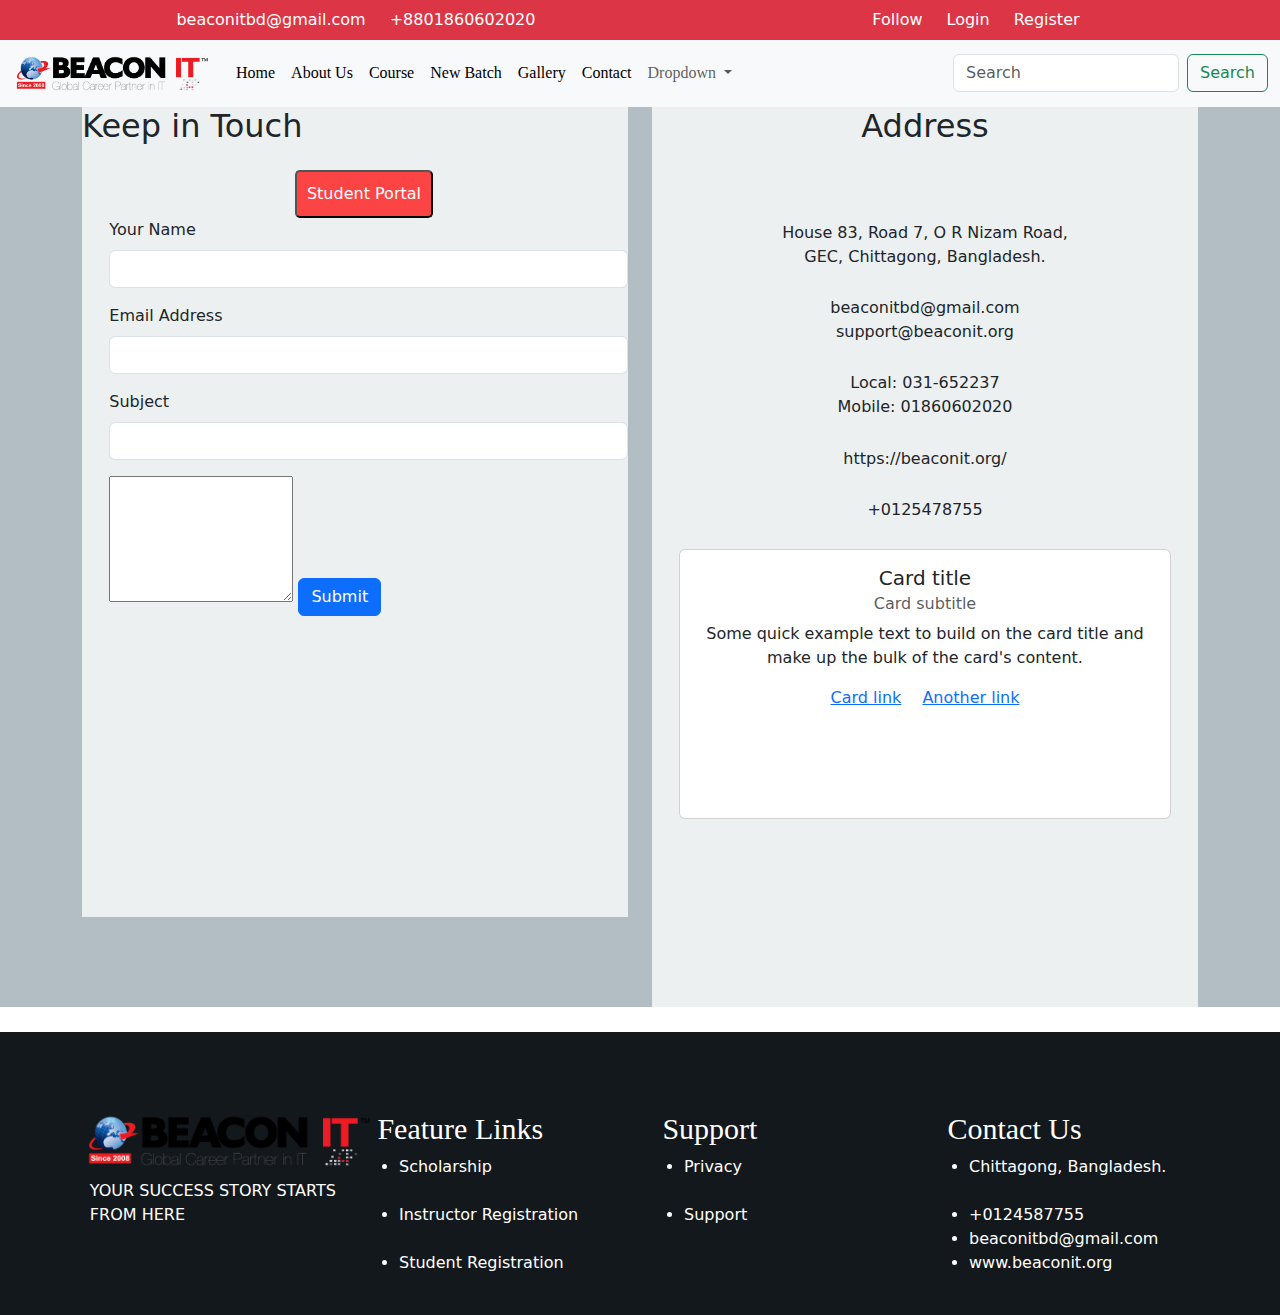
<file: contact.html>
<!DOCTYPE html>
<html lang="en">
<head>
    <meta charset="UTF-8">
    <meta name="viewport" content="width=device-width, initial-scale=1.0">
    <title>Document</title>
    <link rel="stylesheet" href="css/bootstrap.min.css">
    <link rel="stylesheet" href="contactsyle.css">

</head>
<body>
<!-- top-bar -->
<div class="row">
    <div class="col-12">
        <div class="d-flex justify-content-around bg-danger text-white p-2">
            <div class="d-flex">
                <div class="me-4"> beaconitbd@gmail.com </div>
                <div> +8801860602020 </div>
            </div>
            <div class="d-flex">
                <div class="me-4">Follow</div>
                <div class="me-4">Login</div>
                <div class="me-4">Register</div>
            </div>
        </div>
    </div>
</div>
<!-- navbar -->
<nav class="navbar navbar-expand-lg bg-body-tertiary">
    <div class="container-fluid">
      <a class="navbar-brand" href="#"><img class="logo" src="./logo/logo.png" alt=""></a>
      <button class="navbar-toggler" type="button" data-bs-toggle="collapse" data-bs-target="#navbarSupportedContent" aria-controls="navbarSupportedContent" aria-expanded="false" aria-label="Toggle navigation">
        <span class="navbar-toggler-icon"></span>
      </button>
      <div class="collapse navbar-collapse" id="navbarSupportedContent">
        <ul class="navbar-nav me-auto mb-2 mb-lg-0">
          <li class="nav-item">
            <a class="nav-link active fonttag" aria-current="page" href="./index.html">Home</a>
          </li>
          <li class="nav-item">
            <a class="nav-link active fonttag" aria-current="page" href="./About.html">About Us</a>
          </li>
          <li class="nav-item">
            <a class="nav-link active fonttag" href="#">Course</a>
          </li>
          <li class="nav-item">
            <a class="nav-link active fonttag" href="#">New Batch</a>
          </li>
          <li class="nav-item">
            <a class="nav-link active fonttag" href="#">Gallery</a>
          </li>
          <li class="nav-item">
            <a class="nav-link active fonttag" href="#">Contact</a>
          </li>
          <li class="nav-item dropdown fonttag">
            <a class="nav-link dropdown-toggle" href="#" role="button" data-bs-toggle="dropdown" aria-expanded="false">
              Dropdown
            </a>
            <ul class="dropdown-menu">
              <li><a class="dropdown-item" href="#">Action</a></li>
              <li><a class="dropdown-item" href="#">Another action</a></li>
              <li><hr class="dropdown-divider"></li>
              <li><a class="dropdown-item" href="#">Something else here</a></li>
            </ul>
          </li>
        </ul>
        <form class="d-flex" role="search">
          <input class="form-control me-2" type="search" placeholder="Search" aria-label="Search">
          <button class="btn btn-outline-success" type="submit">Search</button>
        </form>
      </div>
    </div>
  </nav>
  <!-- end -->
  <div class="bgcolr">
  <div class="container">
    <div class="row">
          <div class="col-sm-12 col-md-6 col-lg-6">
            <div class="bgc01">
              <h2>Keep in Touch</h2>
              <span><button>Student Portal</button></span> <br>

              <form>
                <div class="mb-3">
                  <label for="exampleInputEmail1" class="form-label">Your Name</label>
                  <input type="name" class="form-control" id="name" aria-describedby="Name">
                 
                </div>
                <div class="mb-3">
                  <label for="exampleInputEmail1" class="form-label">Email Address</label>
                  <input type="Email" class="form-control" id="exampleInputEmail1">
                </div>
                <div class="mb-3">
                  <label for="exampleInputSubject1" class="form-label">Subject</label>
                  <input type="Subject" class="form-control" id="exampleInputSubject">
                </div>

                
                <textarea name="your-message" cols="20" rows="5" class="wpcf7-form-control wpcf7-textarea" aria-invalid="false"></textarea>
                
                <button type="submit" class="btn btn-primary">Submit</button>
              </form>

            </div>
          </div>
        
        <div class="col-sm-12 col-md-6 col-lg-6">
          <div class="bgc02">
            <h2>Address</h2>
            <br>
            <ul class="list-group">
              <li class="list-group">
                House 83, Road 7, O R Nizam Road,<br> GEC, Chittagong, Bangladesh. </li>
              <li class="list-group">beaconitbd@gmail.com <br>support@beaconit.org</li>
              <li class="list-group">Local: 031-652237
              <br> Mobile: 01860602020</li> 
              <li class="list-group">https://beaconit.org/</li> 
              <li class="list-group">+0125478755</li>
            </ul>
            <div>

              <div class="card">
                <div class="card-body">
                  <h5 class="card-title">Card title</h5>
                  <h6 class="card-subtitle mb-2 text-body-secondary">Card subtitle</h6>
                  <p class="card-text">Some quick example text to build on the card title and make up the bulk of the card's content.</p>
                  <a href="#" class="card-link">Card link</a>
                  <a href="#" class="card-link">Another link</a>
                </div>
              </div>
            </div>
          </div>
        </div>
    </div>
  </div>
</div>
<!-- footer -->
<div class="footer">
  <div class="container">
    <div class="row">
      <div class="col-sm-12 col-md-4 col-lg-3">
        <img class="lgo" src="./logo/logo.png" alt="">
        <p>YOUR SUCCESS STORY STARTS FROM HERE</p>
      </div>

      <div class="col-sm-12 col-md-4 col-lg-3">
        <h4>Feature Links</h4>
        <ul>
          <li>Scholarship</li> <br>
          <li>Instructor Registration</li> <br>
          <li>Student Registration</li> <br>
        </ul>
      </div>

      <div class="col-sm-12 col-md-4 col-lg-3">
        <h4>Support</h4>
        <ul>
          <li>Privacy</li><br>
          <li>Support</li> <br>
        </ul>
      </div>

      <div class="col-sm-12 col-md-4 col-lg-3">
        <h4>Contact Us</h4>
        <ul>
          <li>Chittagong, Bangladesh.</li><br>
          <li>+0124587755</li>
          <li>beaconitbd@gmail.com</li>
          <li>www.beaconit.org</li> <br>
        </ul>
      </div>
    </div>
  </div>
</div>
<script src="js/bootstrap.bundle.min.js"></script>
</body>
</html>
</file>
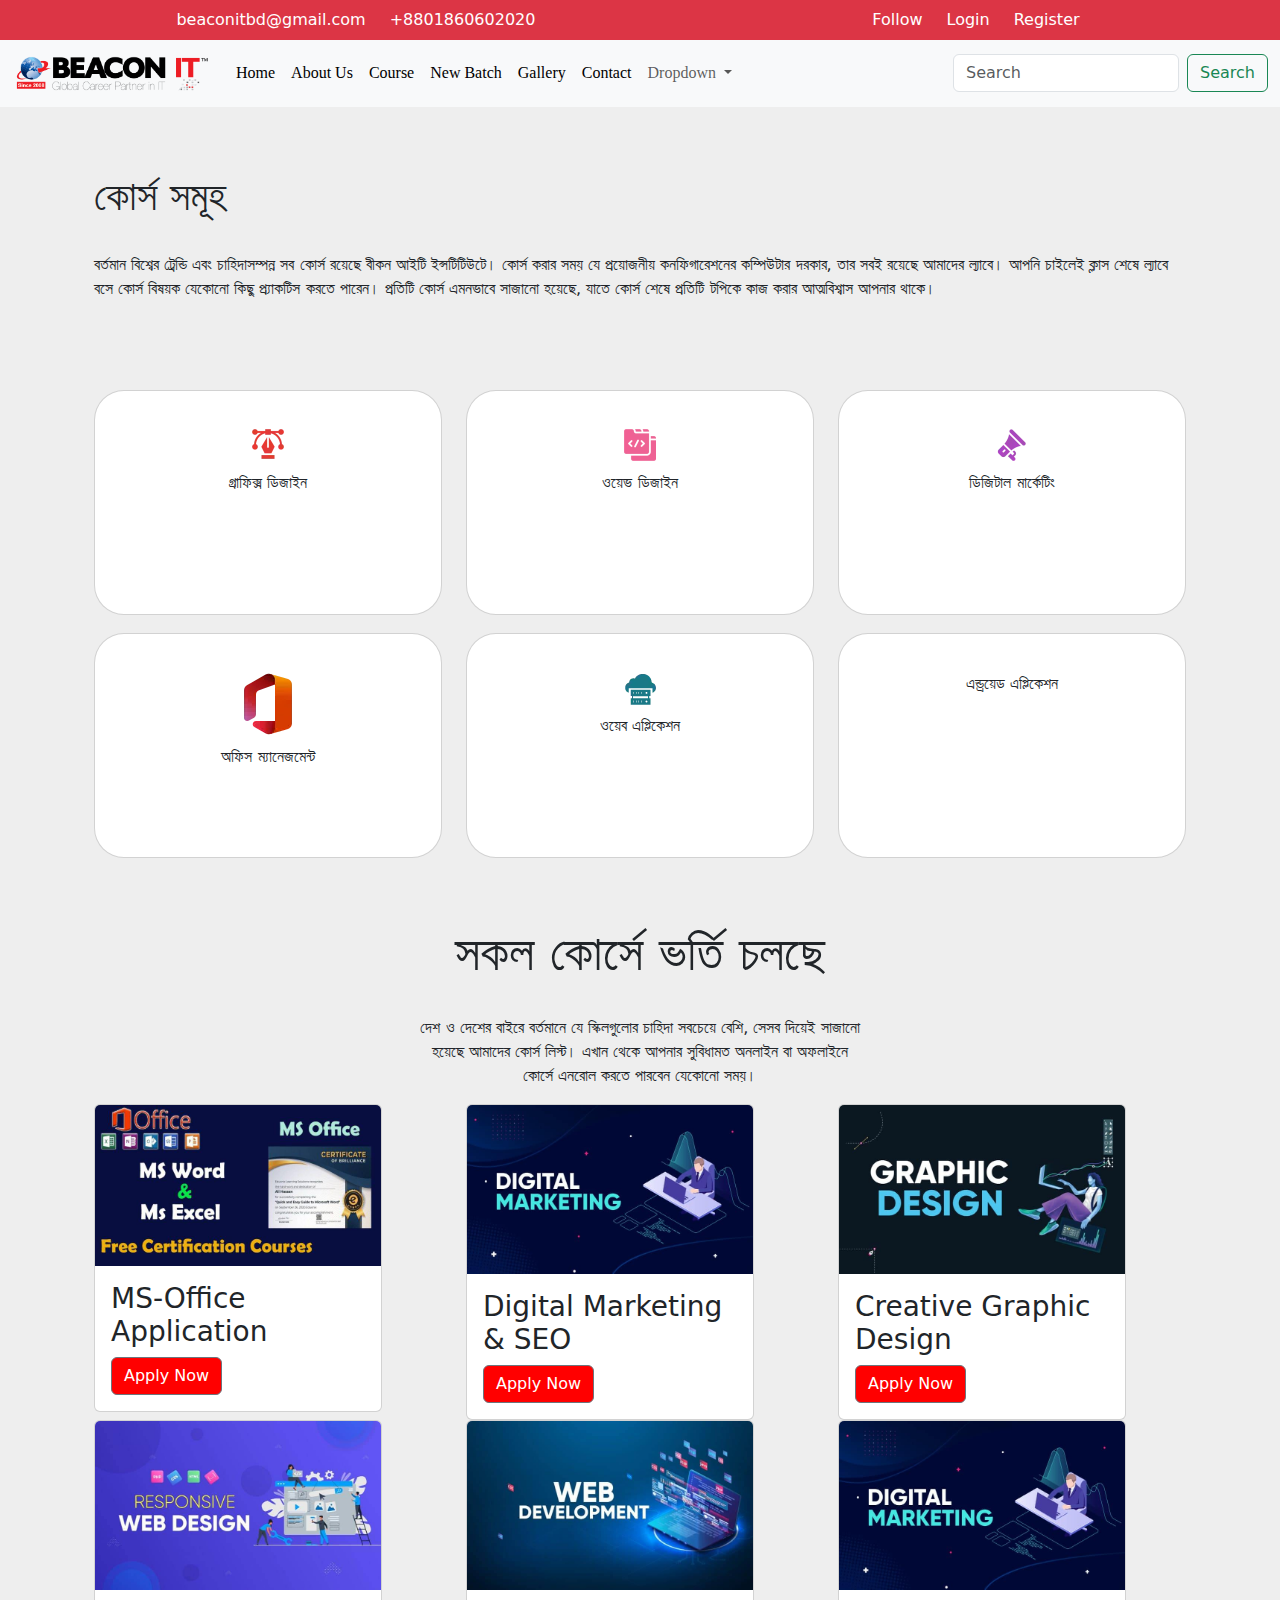
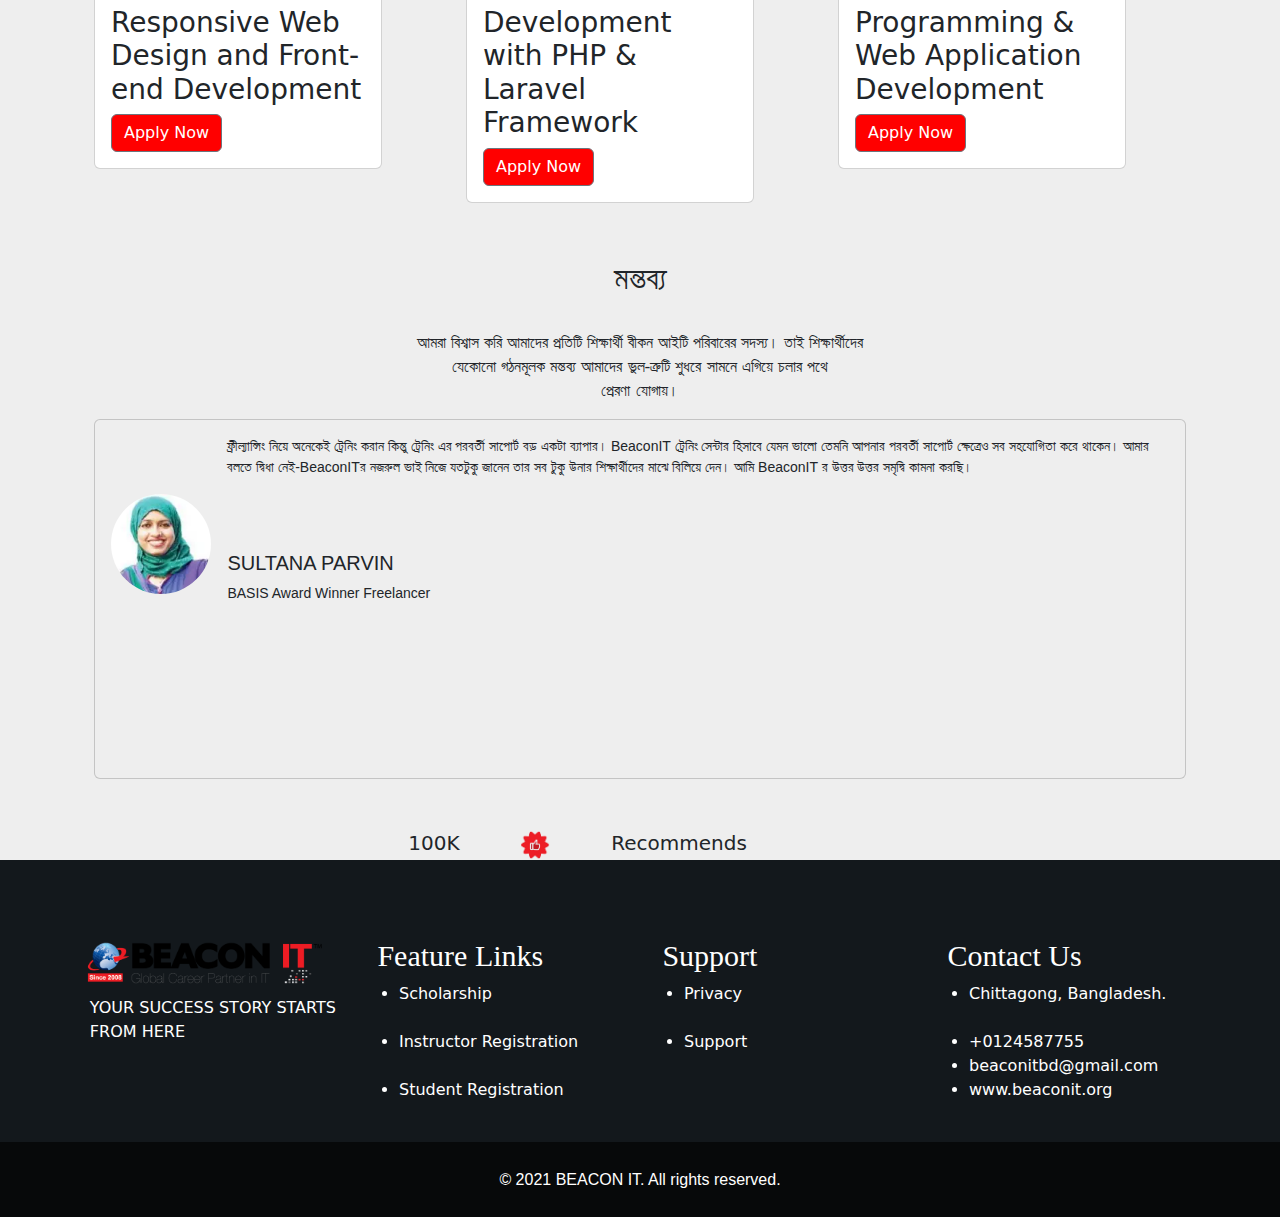
<file: course.html>
<!DOCTYPE html>
<html lang="en">
<head>
    <meta charset="UTF-8">
    <meta name="viewport" content="width=device-width, initial-scale=1.0">
    <title>Document</title>
    <link rel="stylesheet" href="css/bootstrap.min.css">
    <link rel="stylesheet" href="coursestyle.css">
    <link rel="stylesheet" href="https://cdnjs.cloudflare.com/ajax/libs/font-awesome/6.4.2/css/all.min.css" integrity="sha512-z3gLpd7yknf1YoNbCzqRKc4qyor8gaKU1qmn+CShxbuBusANI9QpRohGBreCFkKxLhei6S9CQXFEbbKuqLg0DA==" crossorigin="anonymous" referrerpolicy="no-referrer" />
</head>
<body>
    <!-- top-bar -->
    <div class="row">
        <div class="col-12">
            <div class="d-flex justify-content-around bg-danger text-white p-2">
                <div class="d-flex">
                    <div class="me-4"> beaconitbd@gmail.com </div>
                    <div> +8801860602020 </div>
                </div>
                <div class="d-flex">
                    <div class="me-4">Follow</div>
                    <div class="me-4">Login</div>
                    <div class="me-4">Register</div>
                </div>
            </div>
        </div>
    </div>
    <!-- end -->
    <!-- navbar -->
    <nav class="navbar navbar-expand-lg bg-body-tertiary">
        <div class="container-fluid">
          <a class="navbar-brand" href="#"><img class="logo" src="./logo/logo.png" alt=""></a>
          <button class="navbar-toggler" type="button" data-bs-toggle="collapse" data-bs-target="#navbarSupportedContent" aria-controls="navbarSupportedContent" aria-expanded="false" aria-label="Toggle navigation">
            <span class="navbar-toggler-icon"></span>
          </button>
          <div class="collapse navbar-collapse" id="navbarSupportedContent">
            <ul class="navbar-nav me-auto mb-2 mb-lg-0">
              <li class="nav-item">
                <a class="nav-link active fonttag" aria-current="page" href="./index.html">Home</a>
              </li>
              <li class="nav-item">
                <a class="nav-link active fonttag" aria-current="page" href="./About.html">About Us</a>
              </li>
              <li class="nav-item">
                <a class="nav-link active fonttag" href="#">Course</a>
              </li>
              <li class="nav-item">
                <a class="nav-link active fonttag" href="./newbatch.html">New Batch</a>
              </li>
              <li class="nav-item">
                <a class="nav-link active fonttag" href="#">Gallery</a>
              </li>
              <li class="nav-item">
                <a class="nav-link active fonttag" href="#">Contact</a>
              </li>
              <li class="nav-item dropdown fonttag">
                <a class="nav-link dropdown-toggle" href="#" role="button" data-bs-toggle="dropdown" aria-expanded="false">
                  Dropdown
                </a>
                <ul class="dropdown-menu">
                  <li><a class="dropdown-item" href="#">Action</a></li>
                  <li><a class="dropdown-item" href="#">Another action</a></li>
                  <li><hr class="dropdown-divider"></li>
                  <li><a class="dropdown-item" href="#">Something else here</a></li>
                </ul>
              </li>
            </ul>
            <form class="d-flex" role="search">
              <input class="form-control me-2" type="search" placeholder="Search" aria-label="Search">
              <button class="btn btn-outline-success" type="submit">Search</button>
            </form>
          </div>
        </div>
      </nav>
      <!-- end -->

      <!-- কোর্স সমূহ -->
      <div class="course">
        <div class="container">
          <div class="row">
            <div class="course">
              <div class="container">
                  <div class="row">
                      <div class="col-sm-12 col-md-12 col-lg-12">
                          <h1>কোর্স সমূহ</h1>
                          <p>বর্তমান বিশ্বের ট্রেন্ডি এবং চাহিদাসম্পন্ন সব কোর্স রয়েছে বীকন আইটি ইন্সটিটিউটে। কোর্স করার সময় যে প্রয়োজনীয় কনফিগারেশনের কম্পিউটার দরকার, তার সবই রয়েছে আমাদের ল্যাবে। আপনি চাইলেই ক্লাস শেষে ল্যাবে বসে কোর্স বিষয়ক যেকোনো কিছু প্র্যাকটিস করতে পারেন। প্রতিটি কোর্স এমনভাবে সাজানো হয়েছে, যাতে কোর্স শেষে প্রতিটি টপিকে কাজ করার আত্মবিশ্বাস আপনার থাকে।</p>
                      </div>
                  </div>
              </div>
      
              <div class="another-tag">
                <div class="container">
                  <div class="row">
                    <div class="col-12 col-md-4 col-lg-4">
                      <div class="card tag">
                        <div class="card-body">
                         <div class="tagdiv">
                          <img src="./like/01.png" alt="">
                          <p>গ্রাফিক্স ডিজাইন</p>
                         </div>
                        </div>
                      </div>
                    </div>
                    <div class="col-12 col-md-4 col-lg-4">
                      <div class="card tag">
                        <div class="card-body">
                           <div class="tagdiv">
                            <img src="./like/02.png" alt="">
                           <p>ওয়েভ ডিজাইন</p>
                           </div>
                        </div>
                      </div>
                    </div>
                    <div class="col-12 col-md-4 col-lg-4">
                      <div class="card tag">
                        <div class="card-body">
                          <div class="tagdiv">
                            <img src="./like/03.png" alt="">
                          <p>ডিজিটাল মার্কেটিং</p>
                          </div>
                        </div>
                      </div>
                    </div>
                    <div class="col-12 col-md-4 col-lg-4">
                      <div class="card tag">
                        <div class="card-body">
                         <div class="tagdiv">
                          <img src="./like/04.png" alt="">
                         <p>অফিস ম্যানেজমেন্ট</p>
                         </div>
                        </div>
                      </div>
                    </div>
                    <div class="col-12 col-md-4 col-lg-4">
                      <div class="card tag">
                        <div class="card-body">
                          <div class="tagdiv">
                            <img src="./like/05.png" alt="">
                          <p>ওয়েব এপ্লিকেশন</p>
                          </div>
                      </div>
                    </div>
                  </div>
                    <div class="col-12 col-md-4 col-lg-4">
                      <div class="card tag">
                        <div class="card-body">
                          <div class="tagdiv">
                            <i class="fa-solid fa-dove"></i>
                            <p>এন্ড্রয়েড এপ্লিকেশন</p>
                          </div>
                      </div>
                    </div>
                  </div>
                </div>
              </div>
            </div>
            <!-- সকল কোর্সে ভর্তি চলছে -->
            <div class="texttag">
              <div class="container">
                <div class="row">
                  <div class="col-12">
                    <h1>সকল কোর্সে ভর্তি চলছে</h1>
                    <p>দেশ ও দেশের বাইরে বর্তমানে যে স্কিলগুলোর চাহিদা সবচেয়ে বেশি, সেসব দিয়েই সাজানো <br>হয়েছে আমাদের কোর্স লিস্ট। এখান থেকে আপনার সুবিধামত অনলাইন বা অফলাইনে<br> কোর্সে এনরোল করতে পারবেন যেকোনো সময়।</p>
                  </div>
                </div>
              </div>
            </div>
            <!-- card -->
            
              <div class="container">
                <div class="row">
                  <div class="col-sm-12 col-md-6 col-lg-4">
                    <div class="card card1" style="width: 18rem;">
                      <img src="./card/1.jpg" class="card-img-top" alt="...">
                      <div class="card-body">
                        <h3>MS-Office Application</h3>
                        <a href="#" class="btn btn-secondary apply">Apply Now</a>
                      </div>
                    </div>
                  </div>
      
                  <div class="col-sm-12 col-md-6 col-lg-4">
                    <div class="card card2" style="width: 18rem;">
                      <img src="./card/2.jpg" class="card-img-top" alt="...">
                      <div class="card-body">
                        <h3>Digital Marketing & SEO</h3>
                        <a href="#" class="btn btn-secondary apply">Apply Now</a>
                      </div>
                    </div>
                  </div>
      
                  <div class="col-sm-12 col-md-6 col-lg-4">
                    <div class="card card3" style="width: 18rem;">
                      <img src="./card/3.jpg" class="card-img-top" alt="...">
                      <div class="card-body">
                        <h3>Creative Graphic Design </h3>
                        <a href="#" class="btn btn-secondary apply">Apply Now</a>
                      </div>
                    </div>
                  </div>
      
                  <div class="col-sm-12 col-md-6 col-lg-4">
                    <div class="card card4" style="width: 18rem;">
                      <img src="./card/4.jpg" class="card-img-top" alt="...">
                      <div class="card-body">
                        <h3>Responsive Web Design and Front-end Development</h3>
                        <a href="#" class="btn btn-secondary apply">Apply Now</a>
                      </div>
                    </div>
                  </div>
      
                  <div class="col-sm-12 col-md-6 col-lg-4">
                    <div class="card card5" style="width: 18rem;">
                      <img src="./card/5.jpg" class="card-img-top" alt="...">
                      <div class="card-body">
                        <h3> Development with PHP & Laravel Framework</h3>
                        <a href="#" class="btn btn-secondary apply">Apply Now</a>
                      </div>
                    </div>
                  </div>
      
                  <div class="col-sm-12 col-md-6 col-lg-4">
                    <div class="card card6" style="width: 18rem;">
                      <img src="./card/2.jpg" class="card-img-top" alt="...">
                      <div class="card-body">
                        <h3>Programming & Web Application Development</h3>
                        <a href="#" class="btn btn-secondary apply">Apply Now</a>
                      </div>
                    </div>
                  </div>
                </div>
              </div>
              <!-- end -->
              <!--মন্তব্য  -->
              <div class="textcomment">
                <div class="row">
                  <div class="col-12">
                    <h2>মন্তব্য</h2>
                    <p>আমরা বিশ্বাস করি আমাদের প্রতিটি শিক্ষার্থী বীকন আইটি পরিবারের সদস্য। তাই শিক্ষার্থীদের <br> যেকোনো গঠনমূলক মন্তব্য আমাদের ভুল-ত্রুটি শুধরে সামনে এগিয়ে চলার পথে <br>প্রেরণা যোগায়।</p>
                  </div>
                </div>
              </div>
      
             <div class="details">
              <div class="container">
                <div class="row">
                  <div class="col-12">
                    <div class="card detail">
                      <div class="card-body">
                        
                      <p>ফ্রীল্যান্সিং নিয়ে অনেকেই ট্রেনিং করান কিন্তু ট্রেনিং এর পরবর্তী সাপোর্ট বড় একটা ব্যাপার। BeaconIT ট্রেনিং সেন্টার হিসাবে যেমন ভালো তেমনি আপনার পরবর্তী সাপোর্ট ক্ষেত্রেও সব সহযোগিতা করে থাকেন। আমার বলতে দ্বিধা নেই-BeaconITর নজরুল ভাই নিজে যতটুকু জানেন তার সব টুকু উনার শিক্ষার্থীদের মাঝে বিলিয়ে দেন। আমি BeaconIT র উত্তর উত্তর সমৃদ্বি কামনা করছি।</p>
                      <img class="director" src="./like/101.jpg.webp" alt="">
                      <h3>SULTANA PARVIN</h3>
                      <p>BASIS Award Winner Freelancer</p>
                      </div>
                    </div>
                  </div>
                </div>
              </div>
             </div>
          </div>
          </div>
        </div>
        <div class=" d-flex justify-content-center tag2">
          <div class="tag2">100K</div>
          <div class="tag2"><img class="liketag" src="./like/still-performing-1.png.webp" alt=""></div>
          <div class="tag2">Recommends</div>
        </div>
      </div>
      <!-- end -->
      <!-- footer -->
      <div class="footer">
        <div class="container">
          <div class="row">
            <div class="col-sm-12 col-md-4 col-lg-3">
              <img class="lgo" src="./logo/logo.png" alt="">
              <p>YOUR SUCCESS STORY STARTS FROM HERE</p>
            </div>
    
            <div class="col-sm-12 col-md-4 col-lg-3">
              <h4>Feature Links</h4>
              <ul>
                <li>Scholarship</li> <br>
                <li>Instructor Registration</li> <br>
                <li>Student Registration</li> <br>
              </ul>
            </div>
    
            <div class="col-sm-12 col-md-4 col-lg-3">
              <h4>Support</h4>
              <ul>
                <li>Privacy</li><br>
                <li>Support</li> <br>
              </ul>
            </div>
    
            <div class="col-sm-12 col-md-4 col-lg-3">
              <h4>Contact Us</h4>
              <ul>
                <li>Chittagong, Bangladesh.</li><br>
                <li>+0124587755</li>
                <li>beaconitbd@gmail.com</li>
                <li>www.beaconit.org</li> <br>
              </ul>
            </div>
          </div>
        </div>
      </div>
      <!-- another footer -->
      <div class="another-footer">
        <div class="row">
          <div class="col-12">
            <p>© 2021 BEACON IT. All rights reserved.</p>
          </div>
        </div>
      </div>
    <!-- end -->
    <script src="js/bootstrap.bundle.min.js"></script>
</body>
</html>
</file>
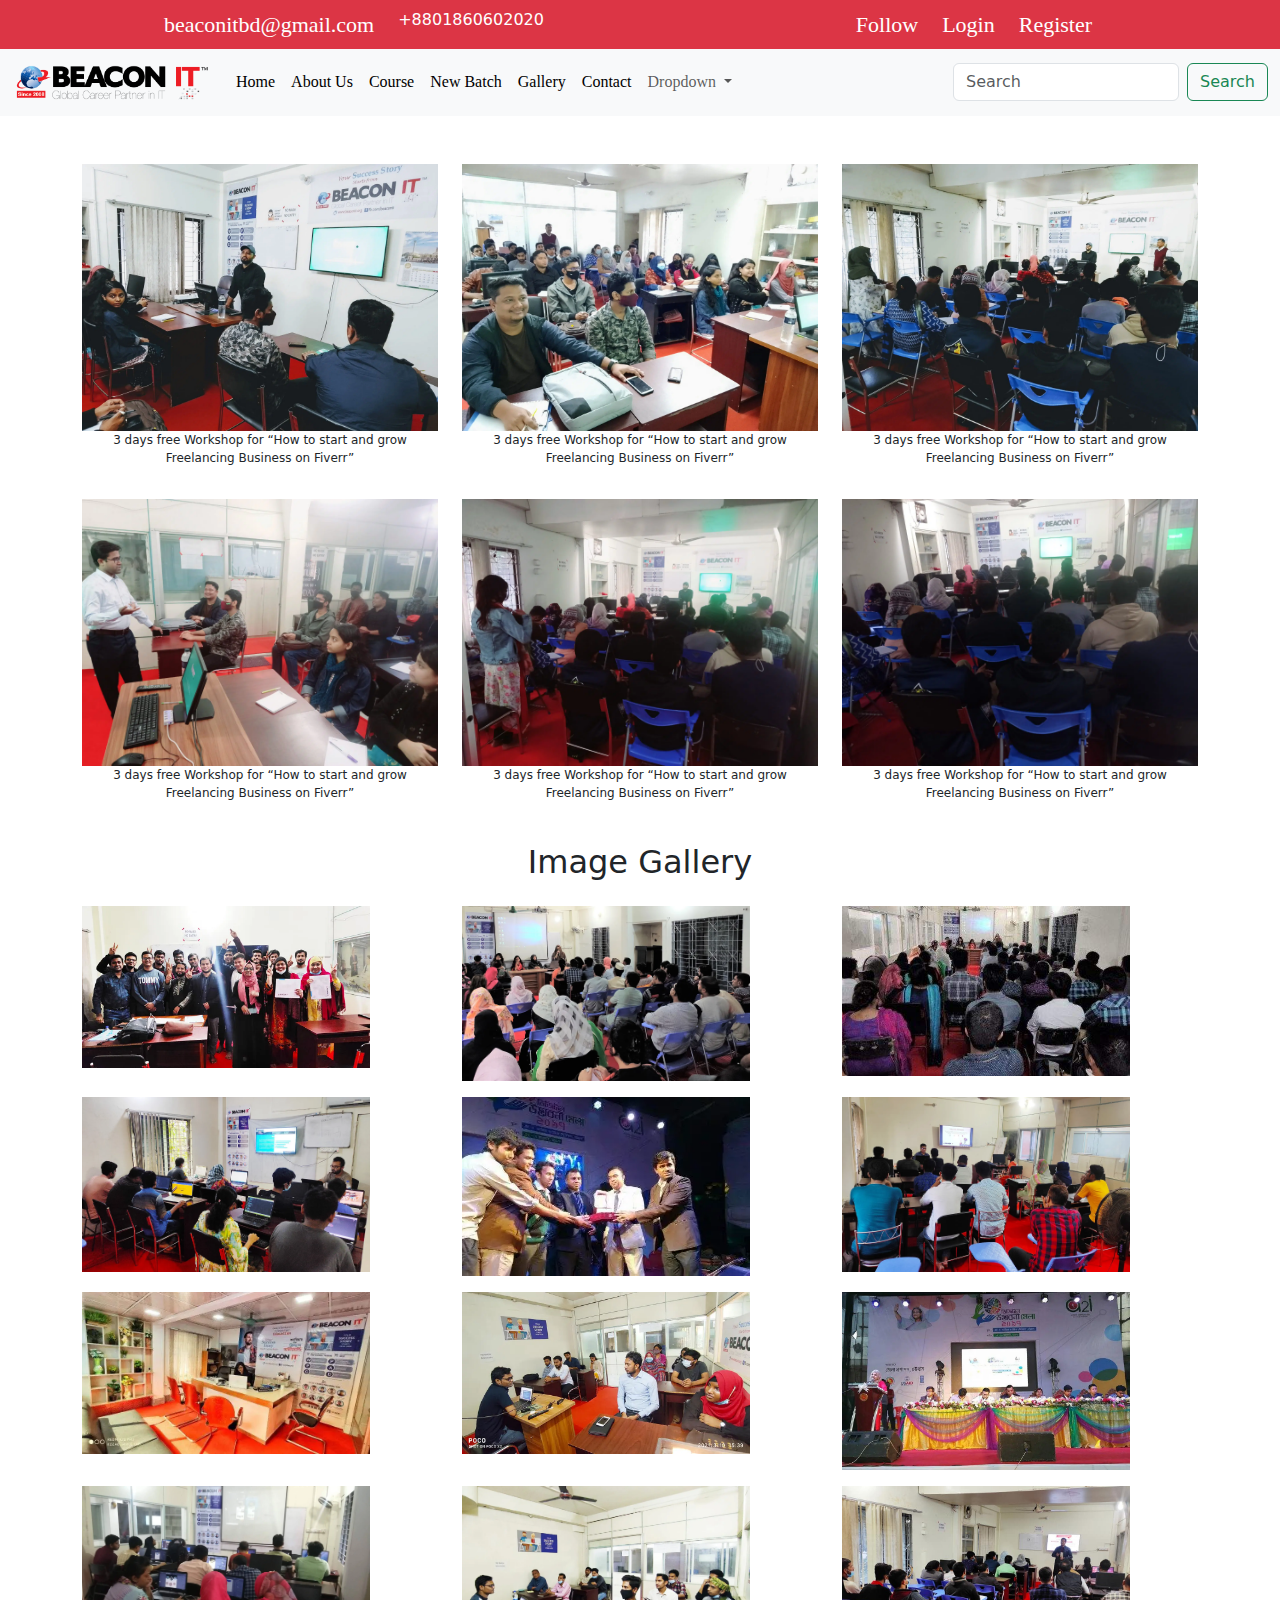
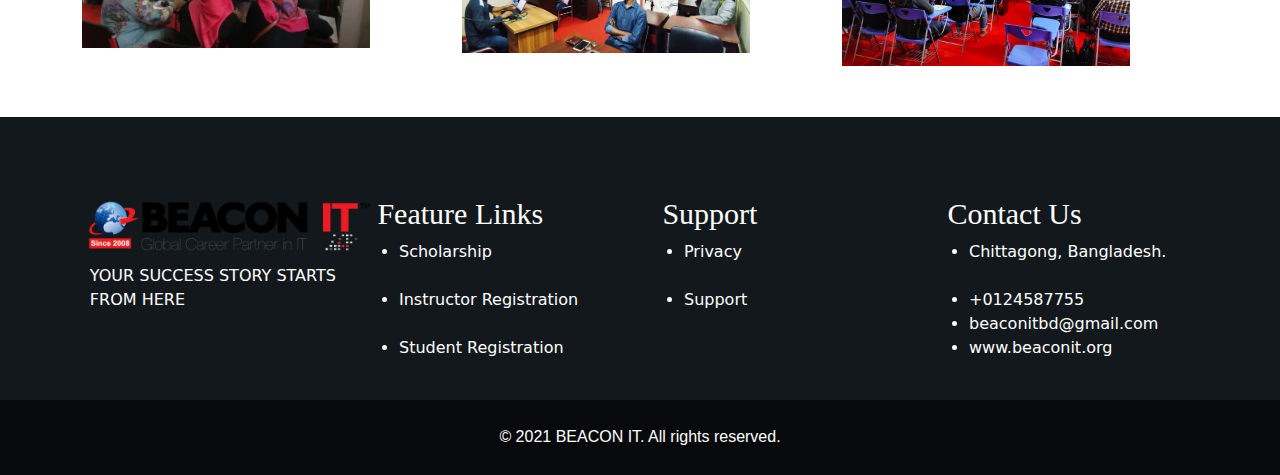
<file: gallery.html>
<!DOCTYPE html>
<html lang="en">
<head>
    <meta charset="UTF-8">
    <meta name="viewport" content="width=device-width, initial-scale=1.0">
    <title>Document</title>
    <link rel="stylesheet" href="css/bootstrap.min.css">
    <link rel="stylesheet" href="gallerystyle.css">
    <link rel="stylesheet" href="https://cdnjs.cloudflare.com/ajax/libs/font-awesome/6.4.2/css/all.min.css" integrity="sha512-z3gLpd7yknf1YoNbCzqRKc4qyor8gaKU1qmn+CShxbuBusANI9QpRohGBreCFkKxLhei6S9CQXFEbbKuqLg0DA==" crossorigin="anonymous" referrerpolicy="no-referrer" />
</head>
<body>
    <!-- top-bar -->
    <div class="row">
        <div class="col-12">
            <div class="d-flex justify-content-around bg-danger text-white p-2">
                <div class="d-flex">
                    <div class="me-4"> beaconitbd@gmail.com </div>
                    <div> +8801860602020 </div>
                </div>
                <div class="d-flex">
                    <div class="me-4">Follow</div>
                    <div class="me-4">Login</div>
                    <div class="me-4">Register</div>
                </div>
            </div>
        </div>
    </div>
    <!-- end -->
 <!-- navabr -->
 <nav class="navbar navbar-expand-lg bg-body-tertiary">
    <div class="container-fluid">
      <a class="navbar-brand" href="#"><img class="logo" src="./logo/logo.png" alt=""></a>
      <button class="navbar-toggler" type="button" data-bs-toggle="collapse" data-bs-target="#navbarSupportedContent" aria-controls="navbarSupportedContent" aria-expanded="false" aria-label="Toggle navigation">
        <span class="navbar-toggler-icon"></span>
      </button>
      <div class="collapse navbar-collapse" id="navbarSupportedContent">
        <ul class="navbar-nav me-auto mb-2 mb-lg-0">
          <li class="nav-item">
            <a class="nav-link active fonttag" aria-current="page" href="./index.html">Home</a>
          </li>
          <li class="nav-item">
            <a class="nav-link active fonttag" aria-current="page" href="./About.html">About Us</a>
          </li>
          <li class="nav-item">
            <a class="nav-link active fonttag" href="#">Course</a>
          </li>
          <li class="nav-item">
            <a class="nav-link active fonttag" href="#">New Batch</a>
          </li>
          <li class="nav-item">
            <a class="nav-link active fonttag" href="#">Gallery</a>
          </li>
          <li class="nav-item">
            <a class="nav-link active fonttag" href="./contact.html">Contact</a>
          </li>
          <li class="nav-item dropdown fonttag">
            <a class="nav-link dropdown-toggle" href="#" role="button" data-bs-toggle="dropdown" aria-expanded="false">
              Dropdown
            </a>
            <ul class="dropdown-menu">
              <li><a class="dropdown-item" href="#">Action</a></li>
              <li><a class="dropdown-item" href="#">Another action</a></li>
              <li><hr class="dropdown-divider"></li>
              <li><a class="dropdown-item" href="#">Something else here</a></li>
            </ul>
          </li>
        </ul>
        <form class="d-flex" role="search">
          <input class="form-control me-2" type="search" placeholder="Search" aria-label="Search">
          <button class="btn btn-outline-success" type="submit">Search</button>
        </form>
      </div>
    </div>
  </nav>
  <!-- end -->
  <!-- card -->
  <div class="container">
    <div class="row tagsize">
      <div class="col-12 col-md-6 col-lg-4">
        <div class="mt-5">
          <img src="./gallery img/01.jpg.webp" class="card-img-top" alt="...">
          <div class="card-body">
            <p>3 days free Workshop for “How to start and grow <br> Freelancing Business on Fiverr” </p>
          </div>
        </div>
      </div>
      <div class="col-12 col-md-6 col-lg-4">
        <div class="mt-5">
          <img src="./gallery img/02.jpg.webp" class="card-img-top" alt="...">
          <div class="card-body">
           <p>3 days free Workshop for “How to start and grow Freelancing Business on Fiverr” </p>
          </div>
        </div>
      </div>
      <div class="col-12 col-md-6 col-lg-4">
        <div class="mt-5">
          <img src="./gallery img/03.jpg.webp" class="card-img-top" alt="...">
          <div class="card-body">
            <p>3 days free Workshop for “How to start and grow Freelancing Business on Fiverr” </p>
          </div>
        </div>
      </div>
      <div class="col-12 col-md-6 col-lg-4">
        <div class="mt-3">
          <img src="./gallery img/04.jpeg.webp" class="card-img-top" alt="...">
          <div class="card-body">
          <p>3 days free Workshop for “How to start and grow Freelancing Business on Fiverr” </p>
          </div>
        </div>
      </div>
      <div class="col-12 col-md-6 col-lg-4">
        <div class="mt-3">
          <img src="./gallery img/05.jpeg.webp" class="card-img-top" alt="...">
          <div class="card-body">
            <p>3 days free Workshop for “How to start and grow Freelancing Business on Fiverr” </p>
          </div>
        </div>
      </div>
      <div class="col-12 col-md-6 col-lg-4">
        <div class="mt-3">
          <img src="./gallery img/06.jpeg.webp" class="card-img-top" alt="...">
          <div class="card-body">
            <p>3 days free Workshop for “How to start and grow Freelancing Business on Fiverr” </p>
          </div>
        </div>
      </div>
    </div>
  </div>
  <!-- end -->
  <!-- Image Gallery -->
  <div class="row">
    <div class="col-12">
      <h2 class="uptag">Image Gallery</h2>
    </div>
  </div>
  <!-- card -->
  <div class="container">
    <div class="row">
      <div class="col-12 col-md-6 col-lg-4">
        <div class="mt-3" style="width: 18rem;">
          <img src="./gallery img/1.jpg.webp" class="card-img-top" alt="...">
          <div class="card-body">
            
          </div>
        </div>
      </div>
      <div class="col-12 col-md-6 col-lg-4">
        <div class="mt-3" style="width: 18rem;">
          <img src="./gallery img/2.jpg.webp" class="card-img-top" alt="...">
          <div class="card-body">
            
          </div>
        </div>
      </div>
      <div class="col-12 col-md-6 col-lg-4">
        <div class="mt-3" style="width: 18rem;">
          <img src="./gallery img/3.jpg" class="card-img-top" alt="...">
          <div class="card-body">
           
          </div>
        </div>
      </div>
      <div class="col-12 col-md-6 col-lg-4">
        <div class="mt-3" style="width: 18rem;">
          <img src="./gallery img/4.jpg.webp" class="card-img-top" alt="...">
          <div class="card-body">
            
          </div>
        </div>
      </div>
      <div class="col-12 col-md-6 col-lg-4">
        <div class="mt-3" style="width: 18rem;">
          <img src="./gallery img/5.jpg.webp" class="card-img-top" alt="...">
          <div class="card-body">
            
          </div>
        </div>
      </div>
      <div class="col-12 col-md-6 col-lg-4">
        <div class="mt-3" style="width: 18rem;">
          <img src="./gallery img/6.webp" class="card-img-top" alt="...">
          <div class="card-body">
             
          </div>
        </div>
      </div>
      <div class="col-12 col-md-6 col-lg-4">
        <div class="mt-3" style="width: 18rem;">
          <img src="./gallery img/7.jpeg.webp" class="card-img-top" alt="...">
          <div class="card-body">
           
          </div>
        </div>
      </div>
      <div class="col-12 col-md-6 col-lg-4">
        <div class="mt-3" style="width: 18rem;">
          <img src="./gallery img/8.jpg.webp" class="card-img-top" alt="...">
          <div class="card-body">
            
          </div>
        </div>
      </div>
      <div class="col-12 col-md-6 col-lg-4">
        <div class="mt-3" style="width: 18rem;">
          <img src="./gallery img/9.jpg.webp" class="card-img-top" alt="...">
          <div class="card-body">
           
          </div>
        </div>
      </div>
      <div class="col-12 col-md-6 col-lg-4">
        <div class="mt-3" style="width: 18rem;">
          <img src="./gallery img/10.jpg.webp" class="card-img-top" alt="...">
          <div class="card-body">
          
          </div>
        </div>
      </div>
      <div class="col-12 col-md-6 col-lg-4">
        <div class="mt-3" style="width: 18rem;">
          <img src="./gallery img/11.jpg.webp" class="card-img-top" alt="...">
          <div class="card-body">
           
          </div>
        </div>
      </div>
      <div class="col-12 col-md-6 col-lg-4">
        <div class="mt-3" style="width: 18rem;">
          <img src="./gallery img/12.jpg" class="card-img-top" alt="...">
          <div class="card-body">
            
          </div>
        </div>
      </div>
    </div>
  </div>
  <!-- end -->
  <div class="footer">
    <div class="container">
      <div class="row">
        <div class="col-sm-12 col-md-4 col-lg-3">
          <img class="lgo" src="./logo/logo.png" alt="">
          <p>YOUR SUCCESS STORY STARTS FROM HERE</p>
        </div>

        <div class="col-sm-12 col-md-4 col-lg-3">
          <h4>Feature Links</h4>
          <ul>
            <li>Scholarship</li> <br>
            <li>Instructor Registration</li> <br>
            <li>Student Registration</li> <br>
          </ul>
        </div>

        <div class="col-sm-12 col-md-4 col-lg-3">
          <h4>Support</h4>
          <ul>
            <li>Privacy</li><br>
            <li>Support</li> <br>
          </ul>
        </div>

        <div class="col-sm-12 col-md-4 col-lg-3">
          <h4>Contact Us</h4>
          <ul>
            <li>Chittagong, Bangladesh.</li><br>
            <li>+0124587755</li>
            <li>beaconitbd@gmail.com</li>
            <li>www.beaconit.org</li> <br>
          </ul>
        </div>
      </div>
    </div>
  </div>
  <!-- another footer -->
  <div class="another-footer">
    <div class="row">
      <div class="col-12">
        <p>© 2021 BEACON IT. All rights reserved.</p>
      </div>
    </div>
  </div>
  <script src="js/bootstrap.bundle.min.js"></script>
</body>
</html>
</file>
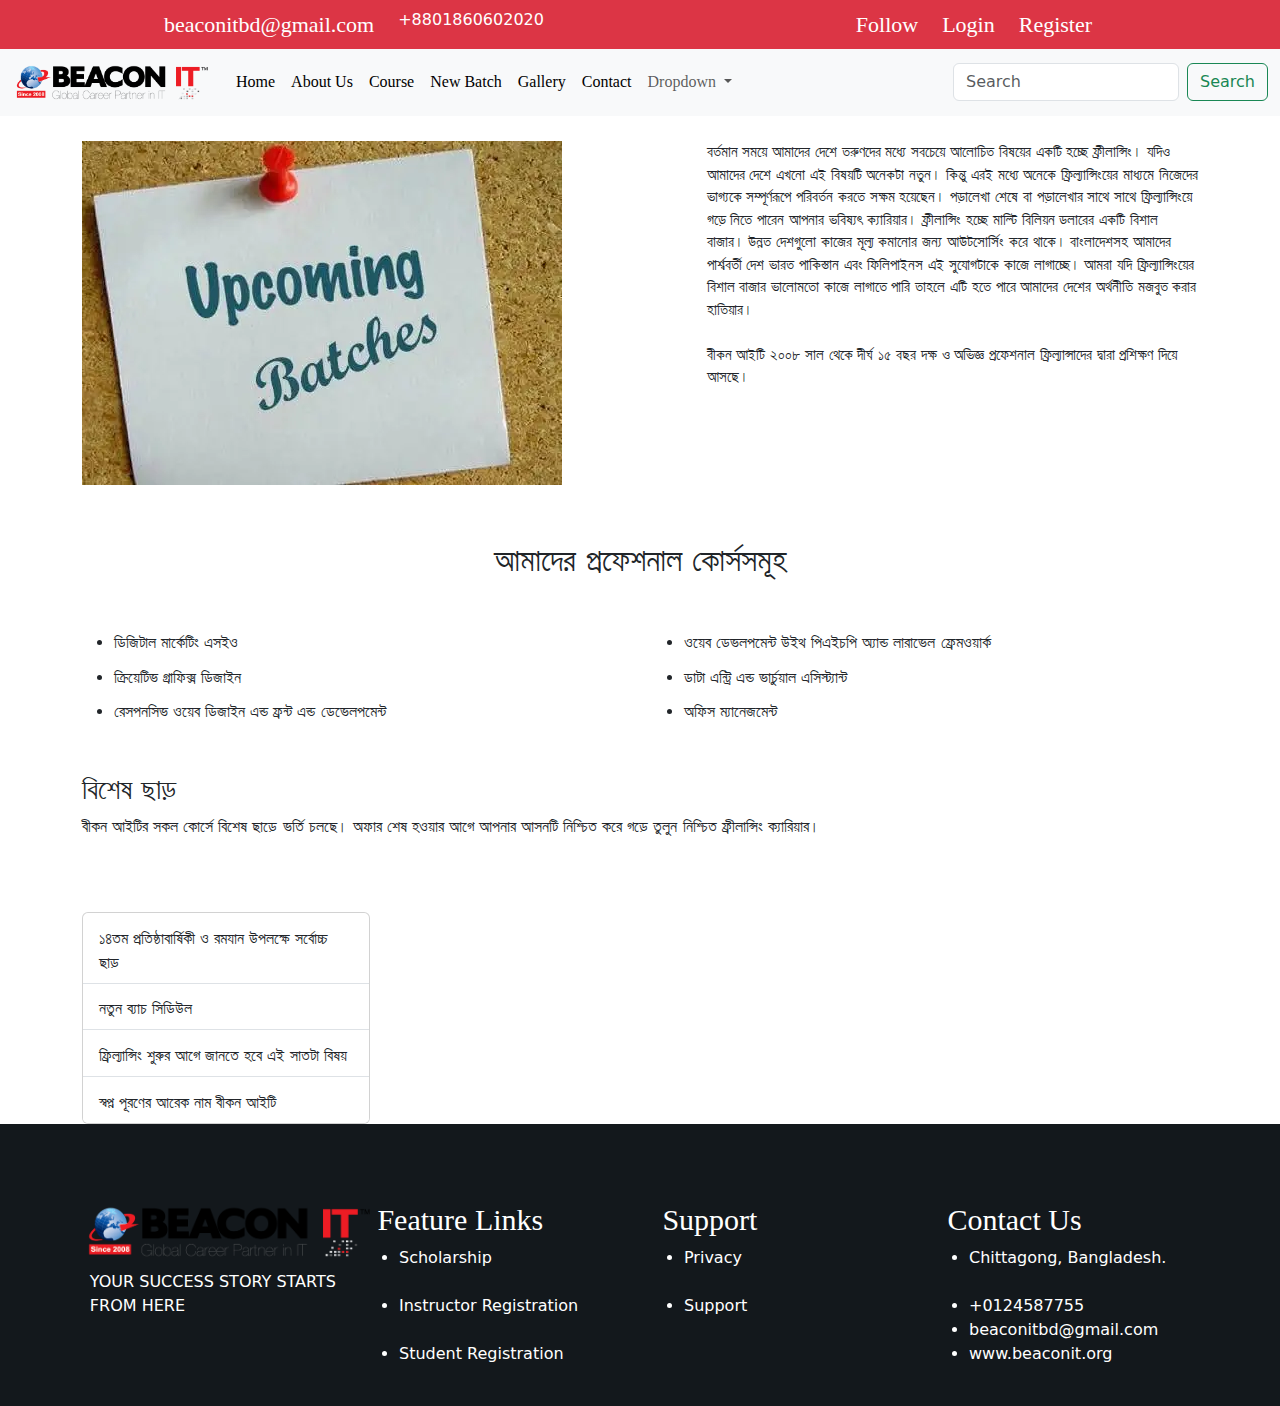
<file: newbatch.html>
<!DOCTYPE html>
<html lang="en">
<head>
    <meta charset="UTF-8">
    <meta name="viewport" content="width=device-width, initial-scale=1.0">
    <title>Document</title>
    <link rel="stylesheet" href="css/bootstrap.min.css">
    <link rel="stylesheet" href="./newstyle.css">
    <link rel="stylesheet" href="https://cdnjs.cloudflare.com/ajax/libs/font-awesome/6.4.2/css/all.min.css" integrity="sha512-z3gLpd7yknf1YoNbCzqRKc4qyor8gaKU1qmn+CShxbuBusANI9QpRohGBreCFkKxLhei6S9CQXFEbbKuqLg0DA==" crossorigin="anonymous" referrerpolicy="no-referrer" />
</head>
<body>
    <!-- top-bar -->
    <div class="row">
        <div class="col-12">
            <div class="d-flex justify-content-around bg-danger text-white p-2">
                <div class="d-flex">
                    <div class="me-4"> beaconitbd@gmail.com </div>
                    <div> +8801860602020 </div>
                </div>
                <div class="d-flex">
                    <div class="me-4">Follow</div>
                    <div class="me-4">Login</div>
                    <div class="me-4">Register</div>
                </div>
            </div>
        </div>
    </div>
    <!-- end -->
    <!-- navbar -->
    <nav class="navbar navbar-expand-lg bg-body-tertiary">
        <div class="container-fluid">
          <a class="navbar-brand" href="#"><img class="logo" src="./logo/logo.png" alt=""></a>
          <button class="navbar-toggler" type="button" data-bs-toggle="collapse" data-bs-target="#navbarSupportedContent" aria-controls="navbarSupportedContent" aria-expanded="false" aria-label="Toggle navigation">
            <span class="navbar-toggler-icon"></span>
          </button>
          <div class="collapse navbar-collapse" id="navbarSupportedContent">
            <ul class="navbar-nav me-auto mb-2 mb-lg-0">
              <li class="nav-item">
                <a class="nav-link active fonttag" aria-current="page" href="#">Home</a>
              </li>
              <li class="nav-item">
                <a class="nav-link active fonttag" aria-current="page" href="./About.html">About Us</a>
              </li>
              <li class="nav-item">
                <a class="nav-link active fonttag" href="#">Course</a>
              </li>
              <li class="nav-item">
                <a class="nav-link active fonttag" href="#">New Batch</a>
              </li>
              <li class="nav-item">
                <a class="nav-link active fonttag" href="./gallery.html">Gallery</a>
              </li>
              <li class="nav-item">
                <a class="nav-link active fonttag" href="#">Contact</a>
              </li>
              <li class="nav-item dropdown fonttag">
                <a class="nav-link dropdown-toggle" href="#" role="button" data-bs-toggle="dropdown" aria-expanded="false">
                  Dropdown
                </a>
                <ul class="dropdown-menu">
                  <li><a class="dropdown-item" href="#">Action</a></li>
                  <li><a class="dropdown-item" href="#">Another action</a></li>
                  <li><hr class="dropdown-divider"></li>
                  <li><a class="dropdown-item" href="#">Something else here</a></li>
                </ul>
              </li>
            </ul>
            <form class="d-flex" role="search">
              <input class="form-control me-2" type="search" placeholder="Search" aria-label="Search">
              <button class="btn btn-outline-success" type="submit">Search</button>
            </form>
          </div>
        </div>
      </nav>
      <!-- Upcoming -->
      <div class="Upcoming">
        <div class="container">
          <div class="row">
            <div class="col-sm-12 col-md-6">
              <img src="./newbatch/01.webp" alt="">
            </div>
            <div class="col-sm-12 col-md-6">
              <p>বর্তমান সময়ে আমাদের দেশে তরুণদের মধ্যে সবচেয়ে আলোচিত বিষয়ের একটি হচ্ছে ফ্রীলান্সিং। যদিও আমাদের দেশে এখনো এই বিষয়টি অনেকটা নতুন। কিন্তু এরই মধ্যে অনেকে ফ্রিল্যান্সিংয়ের মাধ্যমে নিজেদের ভাগ্যকে সম্পূর্ণরূপে পরিবর্তন করতে সক্ষম হয়েছেন। পড়ালেখা শেষে বা পড়ালেখার সাথে সাথে ফ্রিল্যান্সিংয়ে গড়ে নিতে পারেন আপনার ভবিষ্যৎ ক্যারিয়ার। ফ্রীলান্সিং হচ্ছে মাল্টি বিলিয়ন ডলারের একটি বিশাল বাজার। উন্নত দেশগুলো কাজের মূল্য কমানোর জন্য আউটসোর্সিং করে থাকে। বাংলাদেশসহ আমাদের পার্শ্ববর্তী দেশ ভারত পাকিস্তান এবং ফিলিপাইনস এই সুযোগটাকে কাজে লাগাচ্ছে। আমরা যদি ফ্রিল্যান্সিংয়ের বিশাল বাজার ভালোমতো কাজে লাগাতে পারি তাহলে এটি হতে পারে আমাদের দেশের অর্থনীতি মজবুত করার হাতিয়ার। <br> <br>

                বীকন আইটি ২০০৮ সাল থেকে দীর্ঘ ১৫ বছর দক্ষ ও অভিজ্ঞ প্রফেশনাল ফ্রিল্যান্সাদের দ্বারা প্রশিক্ষণ দিয়ে আসছে।</p>
            </div>
          </div>
        </div>
      </div>
      <!-- *** -->
      <!-- আমাদের প্রফেশনাল কোর্সসমূহ -->
      <div class="container">
        <div class="row">
          <div class="col-12">
            <h2 class="Course">আমাদের প্রফেশনাল কোর্সসমূহ</h2>
          </div>
        </div>
      </div>
      <!-- *** -->
      <div class="container">
        <div class="row">
          <div class="col-sm-12 col-md-6">
            <div class="digital">
              <ul>
                <li>ডিজিটাল মার্কেটিং এসইও</li>
                <li>ক্রিয়েটিভ গ্রাফিক্স ডিজাইন</li>
                <li>রেসপনসিভ ওয়েব ডিজাইন এন্ড ফ্রন্ট এন্ড ডেভেলপমেন্ট</li>
              </ul>
            </div>
          </div>
          <div class="col-sm-12 col-md-6">
            <div class="digital">
              <ul>
                <li>ওয়েব ডেভলপমেন্ট উইথ পিএইচপি অ্যান্ড লারাভেল ফ্রেমওয়ার্ক</li>
                <li>ডাটা এন্ট্রি এন্ড ভার্চুয়াল এসিস্ট্যান্ট</li>
                <li>অফিস ম্যানেজমেন্ট</li>
              </ul>
            </div>
          </div>
        </div>
      </div>
      <!-- offer -->
      <div class="container">
        <div class="row">
          <div class="col-12">
            <h3 class="discount">বিশেষ ছাড় </h3>
            <p>বীকন আইটির সকল কোর্সে বিশেষ ছাড়ে ভর্তি চলছে। অফার শেষ হওয়ার আগে আপনার আসনটি নিশ্চিত করে গড়ে তুলুন নিশ্চিত ফ্রীলান্সিং ক্যারিয়ার।</p>
          </div>
        </div>
      </div>
      <!-- *** -->
      <!-- Recent Posts -->
      <div class="container">
        <div class="row">
          <div class="postag">
            <div class="col-sm-12 col-md-6 col-lg-6">
              <div class="card" style="width: 18rem;">
                <ul class="list-group list-group-flush">
                  <li class="list-group-item">১৪তম প্রতিষ্ঠাবার্ষিকী ও রমযান উপলক্ষে সর্বোচ্চ ছাড়</li>
                  <li class="list-group-item">নতুন ব্যাচ সিডিউল</li>
                  <li class="list-group-item">ফ্রিল্যান্সিং শুরুর আগে জানতে হবে এই সাতটা বিষয়</li>
                  <li class="list-group-item">স্বপ্ন পূরণের আরেক নাম বীকন আইটি</li>
                </ul>
              </div>
            </div>
          </div>
        </div>
      </div>

      <!-- footer -->
      <div class="footer">
        <div class="container">
          <div class="row">
            <div class="col-sm-12 col-md-4 col-lg-3">
              <img class="lgo" src="./logo/logo.png" alt="">
              <p>YOUR SUCCESS STORY STARTS FROM HERE</p>
            </div>
    
            <div class="col-sm-12 col-md-4 col-lg-3">
              <h4>Feature Links</h4>
              <ul>
                <li>Scholarship</li> <br>
                <li>Instructor Registration</li> <br>
                <li>Student Registration</li> <br>
              </ul>
            </div>
    
            <div class="col-sm-12 col-md-4 col-lg-3">
              <h4>Support</h4>
              <ul>
                <li>Privacy</li><br>
                <li>Support</li> <br>
              </ul>
            </div>
    
            <div class="col-sm-12 col-md-4 col-lg-3">
              <h4>Contact Us</h4>
              <ul>
                <li>Chittagong, Bangladesh.</li><br>
                <li>+0124587755</li>
                <li>beaconitbd@gmail.com</li>
                <li>www.beaconit.org</li> <br>
              </ul>
            </div>
          </div>
        </div>
      </div>
    <script src="js/bootstrap.bundle.min.js"></script>
</body>
</html>
</file>
<file: style.css>
body{
    background-color:rgb(244, 244, 244);;
    height: auto;
}
/* end */
/* top-bar */
.me-4{
    font-family: 'Alatsi';
    font-size: 22px;
}
/* ** */
/* navabr */
.fonttag{
    font-family: 'Aoboshi One'; 
}

.navbar .navbar-nav .nav-link:hover{
    color: rgb(255, 0, 0);
}

/* *** */

/* navbar logo */
.logo{
    height: 120%;
    width: 200px;
}
/* end */


/* slider */
**
**

/* end */


/* কেন বীকন আইটি? */
.banner1{
    background-color: #f0f0f0;
    width: 100%;
    height: auto;
    
}
.banner1 img{
    height: 90%;
    width: 100%;
    margin-bottom: 10%;
}
.h2-tag{
    font-size: 50px;
    text-align: center;
   
}
.p-tag{
    margin-top: 5%;
}
.ul-tag{
    margin-top: 4%;
    color: red;
    margin-bottom: 10%;
}
/* *** */
/* img1 */
.img1{
    margin-top: 5%;
    height: 80%;
    width: 100%;
    border-radius: 15px;
}
.img1 p{
    position: absolute;
    font-size: 40px;
    width: 100%;
    margin: 0;
    font-family: var(--e-global-typography-primary-font-family),Sans-serif;
    text-align: center;
    margin-top: 15%;
    color: rgb(0, 183, 255);
    text-shadow: 1px 1p 2px  rgba(0,0,0,0,5);
}
/* *** */
/* text -card*/
.apply{
    color: rgb(255, 255, 255);
    background: #ff0000;
}

.text{
    background-color: #eeeeee;
    height: auto;
    cursor: pointer;
    
}
.text h1{
    text-align: center;
    margin-top: 8%;
    font-weight: 500;
    font-family: sans-serif;
    
}


.text p{
    text-align: center;
    margin-top: 3%;
}
.card1{
    margin-top: 15%;
    margin-left: 10%;
}

.card1 h3{
    font-family: 'ABeeZee';
    font-size: 25px;
}

.card2{
    margin-top: 15%;
    margin-left: 10%;
}
.card2 h3{
    font-family: 'ABeeZee';
    font-size: 20px;
}
.card3{
    margin-top: 15%;
    margin-left: 10%;
}
.card3 h3{
    font-family: 'ABeeZee';
    font-size: 20px;
}
.card4{
    margin-top: 5%;
    margin-left: 10%;
    margin-bottom: 15%;
}
.card4 h3{
    font-family: 'ABeeZee';
    font-size: 20px;
}
.card5{
    margin-top: 5%;
    margin-left: 10%;
    margin-bottom: 15%;
}
.card5 h3{
    font-family: 'ABeeZee';
    font-size: 20px;
}
.card6{
    margin-top: 5%;
    margin-left: 10%;
    margin-bottom: 15%;
}
.card6 h3{
    font-family: 'ABeeZee';
    font-size: 20px;
}
/* *** */
/* img02 */
.img02 img{
    width: 100%;
    height: 80%;
    border-radius: 20px;
}
.img02 p{
    position: absolute;
    font-size: 50px;
    width: 100%;
    margin: 0;
    font-family: var(--e-global-typography-primary-font-family),Sans-serif;
    text-align: center;
    margin-top: 15%;
    color: rgb(255, 255, 255);
    text-shadow: 1px 1p 2px  rgba(0,0,0,0,5);
    
}
/* *** */
/* bbanner2 */
.banner2{
    background: rgb(255, 255, 255);
   height: auto;
}
.banner2 img{
    height: 90%;
    width: 100%;
    margin-top: 5%;
    border-radius: 20px;
    margin-left: 2%;
   
    
}
.banner2 h1{
    margin-top: 5%;
    font-size: 50px;
    text-align: center;
}
.banner2 p{
    margin-top: 5%;
    margin-bottom: 10%;
}
/* *** */
/* img3 */
.img3 img{
    height: auto;
    width: 100%;
    border-radius: 10px;
    margin-left: 1%;
    margin-right: 1%;
    margin-top: 5%;
}
/* ** */
/* myblog */
.myblog{
    background-color:#e6e6e6;
    height: auto;
    cursor: pointer;
}
.myblog h1{
    text-align: center;
    margin-top: 8%;
}
.card11{
    margin-top: 13%;
}
.card12{
    margin-top: 13%;
}
.card13{
    margin-top: 13%;
}
.tag2{
    margin-right: 5%;
    margin-top: 3%;
    font-size: 20px;
}
.liketag{
    height: 30px;
}
.card11 h5{
    margin-top: 8%;
    font-size: 25px;
    transition: 0.3s;
}
.card11 h5:hover{
    color: red;
}

.card12  h5{
    margin-top: 8%;
    font-size: 25px;
    transition: 0.3s;
}

.card12 h5:hover{
    color: red;
}
.card13 h5{
    margin-top: 8%;
    font-size: 25px;
    transition: 0.3s;
    
}
.card13 h5:hover{
    color: red;
}
.card11 p{
    margin-top: 5%;
    font-size: 17px;
}
.card12 p{
    margin-top: 5%;
    font-size: 17px;
}
.card13 p{
    margin-top: 5%;
    font-size: 17px;
}
.myblog h1:hover{
color: red;
}
/* *** */
/* footer */
.footer{
    background: #13181c;
    height: auto;
    
  
}
.lgo{
    height: 60px;
    margin-top: 30%;
   
}
.footer h4{
    margin-top: 30%;
    margin-left: 4%;
    font-size: 30px;
    font-family: 'Alatsi';
    color: white;
}
.footer p{
    color: white;
    margin-top: 3%;
    margin-left: 3%;
}
.footer ul li{
    color: white;
}
/* *** */
/* another-footer */
.another-footer{
    background: #07090a;
    height: auto;
}
.another-footer p{
    text-align: center;
    color: white;
    font-family:Arial, Helvetica, sans-serif ;
    margin-top: 2%;
    margin-bottom: 2%;
}
</file>
<file: aboutstyle.css>
.logo{
    height: 120%;
    width: 200px;
}
/* top-bar */
.d-flex{
    font-family: 'Alatsi';
    font-size: 22px;
}
/* *** */
/* navbar */
.fonttag{
    font-family: 'Aoboshi One'; 
}
.navbar .navbar-nav .nav-link:hover{
    color: rgb(255, 0, 0);
}

/* start */
.testabout{
  background-color:rgb(249, 249, 249);
  margin: auto;
}
.button{
    background: red;
    color:white;
    font-size: 20px;
    margin-top: 2%;
}
.testabout h4{
    margin-top: 5%;
    text-align: center;
    color: rgb(0, 0, 0);
    font-size: 50px;
}
.testabout p{
    margin-top: 5%;
    text-align: center;
    margin-left: 3%;
}

.img33{
    height: 80%;
    width: 97%;
    margin-top: 9%;
}
/* end */
/* কেন বীকন আইটি  */
.it1 h2{
    text-align: center;
    margin-top: 10%;
    font-size: 50px;
}
/* text */
.professional h1{
   margin-top: 20%;
   font-size: 60px;
   font-style: bold;
}

.professional p{
margin-top: 10%;
}
/* end */
/* img0 */
.img0 img{
    height: auto;
    width: 100%;
    margin-top: 10%;
}
/* end */

.menagement{
    margin-top: 8%;
}
.imgsize img{
    height: 90%;
    width: 100%;
    margin-top: 10%;
}
/* *** */
/* ট্রেইনার ও এক্সপার্ট টীম */
.team{
    margin-top: 8%;
}
.imgsize01 img{
    height: 90%;
    width: 100%;
    margin-top: 20%;
}
/* *** */
/* imgputul */
.imgputul img{
    margin-top: 40%;
    text-align: center;
    margin-left: 15%;
}
/* footer */
.footer{
    background: #13181c;
    height: auto;
    
  
}
.lgo{
    height: 60px;
    margin-top: 30%;
   
}
.footer h4{
    margin-top: 30%;
    margin-left: 4%;
    font-size: 30px;
    font-family: 'Alatsi';
    color: white;
}
.footer p{
    color: white;
    margin-top: 3%;
    margin-left: 3%;
}
.footer ul li{
    color: white;
}
/* *** */
/* another-footer */
.another-footer{
    background: #07090a;
    height: auto;
}
.another-footer p{
    text-align: center;
    color: white;
    font-family:Arial, Helvetica, sans-serif ;
    margin-top: 2%;
    margin-bottom: 2%;
}
</file>
<file: contactsyle.css>
.logo{
    height: 120%;
    width: 200px;
}

.fonttag{
    font-family: 'Aoboshi One'; 
}
.navbar .navbar-nav .nav-link:hover{
    color: rgb(255, 0, 0);
}

.bgcolr{
    background: #b2bec3;
    height: 100vh;
    width: 100%;
}
.bgc01{
    background: #ecf0f1;
    height: 90vh;
}

span button{
    margin-left: 39%;
    margin-top: 3%;
    background: #fd4444;
    color: white;
    border-radius: 5px;
    padding: 10px;
    
}


form{
    margin-left: 5%;
}
/* address */
.bgc02{
    background: #ecf0f1;
    height: 100vh;
}

.bgc02 h2{
    text-align: center;
}
.list-group{
    margin-top: 3%;
}
.list-group li{
    margin-top: 5%;
    text-align: center;
}
.card{
    margin-top: 5%;
    text-align: center;
    height: 30vh;
    width: 90%;
    margin-left: 5%;
}
/* end */

.footer{
    background: #13181c;
    height: 100%;
    margin-top: 2%;
}
.lgo{
    height: 60px;
    margin-top: 30%;
   
}
.footer h4{
    margin-top: 30%;
    margin-left: 4%;
    font-size: 30px;
    font-family: 'Alatsi';
    color: white;
}
.footer p{
    color: white;
    margin-top: 3%;
    margin-left: 3%;
}
.footer ul li{
    color: white;
}
</file>
<file: coursestyle.css>
/* navabr */
/* logo */
.logo{
    height: 120%;
    width: 200px;
}
.fonttag{
    font-family: 'Aoboshi One';
}
.navbar .navbar-nav .nav-link:hover{
    color: rgb(255, 0, 0);
}


/* কোর্স সমূহ */
.course{
    background: #eeeeee;
    height: 100%;
}
.course h1{
    margin-top: 6%;
}
.course p{
    margin-top: 3%;
}
/* *** */

.another-tag{
    margin-top: 5%;
   
   
}
.tag{
    margin-top: 5%;
    height: 25vh;
    border-radius: 30px;
}

.tagdiv{
    text-align: center;
    margin-top: 7%;
}
/* *** */

.texttag{
    text-align: center;

}
.texttag h1{
    font-size: 50px;
}
.apply{
    color: rgb(255, 255, 255);
    background: #ff0000;
}
/* *** */

.textcomment{
    text-align: center;
    margin-top: 5%;
}
.detail{
   height: 40vh; 
   background: #eeeeee;
   font-family: "Roboto",Sans-serif;
  font-weight: 400;
}
.director{
    height: 100px;
    border-radius: 50px;
}
.detail h3{
    font-size: 20px;
    font-weight: 400;
    font-family: sans-serif;
    margin-top: -4%;
    margin-left: 11%;
}
.detail p{
    font-size: 14px;
    font-weight: 500;
    margin-top: -0%;
    margin-left: 11%;
}
.tag2{
    margin-right: 5%;
    margin-top: 2%;
    font-size: 20px;
    
}
.liketag{
    height: 30px;
}
/* **** */
/* footer */
.footer{
    background: #13181c;
    height: auto;
    
  
}
.lgo{
    height: 50px;
    margin-top: 30%;
   
}
.footer h4{
    margin-top: 30%;
    margin-left: 4%;
    font-size: 30px;
    font-family: 'Alatsi';
    color: white;
}
.footer p{
    color: white;
    margin-top: 3%;
    margin-left: 3%;
}
.footer ul li{
    color: white;
}
/* another footer */
.another-footer{
    background: #07090a;
    height: auto;
}
.another-footer p{
    text-align: center;
    color: white;
    font-family:Arial, Helvetica, sans-serif ;
    margin-top: 2%;
    margin-bottom: 2%;
}
/* end */
</file>
<file: gallerystyle.css>
/* top-bar */
.me-4{
    font-family: 'Alatsi';
    font-size: 22px;
}
/* ** */
/* navabr */
.fonttag{
    font-family: 'Aoboshi One';
    transition: 0.3s;
}
.navbar .navbar-nav .nav-link:hover{
    color: rgb(255, 0, 0);
}

/* *** */

/* navbar logo */
.logo{
    height: 120%;
    width: 200px;
}
/* end */
.uptag{
    text-align: center;
    margin-top: 2%;
}
.tagsize p{
    text-align: center;
    font-size: 12px;
}
/* *** */
.footer{
    background: #13181c;
    height: auto;
    margin-top: 4%;
  
}
.lgo{
    height: 60px;
    margin-top: 30%;
   
}
.footer h4{
    margin-top: 30%;
    margin-left: 4%;
    font-size: 30px;
    font-family: 'Alatsi';
    color: white;
}
.footer p{
    color: white;
    margin-top: 3%;
    margin-left: 3%;
}
.footer ul li{
    color: white;
}
/* *** */
/* another-footer */
.another-footer{
    background: #07090a;
    height: auto;
   
}
.another-footer p{
    text-align: center;
    color: white;
    font-family:Arial, Helvetica, sans-serif ;
    margin-top: 2%;
    margin-bottom: 2%;
}
</file>
<file: newstyle.css>
/* top-bar */
.me-4{
    font-family: 'Alatsi';
    font-size: 22px;
}
/* navbar */
.fonttag{
    font-family: 'Aoboshi One';
}
.navbar .navbar-nav .nav-link:hover{
    color: rgb(255, 0, 0);
    border-radius: 10px;
}

/* navabr logo */
.logo{
    height: 120%;
    width: 200px;
}
/* ** */
/* Upcoming */
.Upcoming{
    margin-top: 2%; 
   
}
.Upcoming img{
   text-align: center;
}
.Upcoming p{
    font-size: 15px;
    margin-left: 10%;
}
/* *** */
.Course{
    text-align: center;
    margin-top: 5%;
    transition: 0.3s;
}
.Course:hover{
    color: red;
}
.digital ul{
    margin-top: 8%;
}
.digital ul li{
    margin-top: 2%;
}
.discount{
    margin-top: 3%;
}
.postag{
    margin-top: 5%;
}
.postag ul li{
    margin-top: 2%;
}
/* ** */
/*footer */
.footer{
    background: #13181c;
    height: auto;
    
  
}
.lgo{
    height: 60px;
    margin-top: 30%;
   
}
.footer h4{
    margin-top: 30%;
    margin-left: 4%;
    font-size: 30px;
    font-family: 'Alatsi';
    color: white;
}
.footer p{
    color: white;
    margin-top: 3%;
    margin-left: 3%;
}
.footer ul li{
    color: white;
}
</file>
